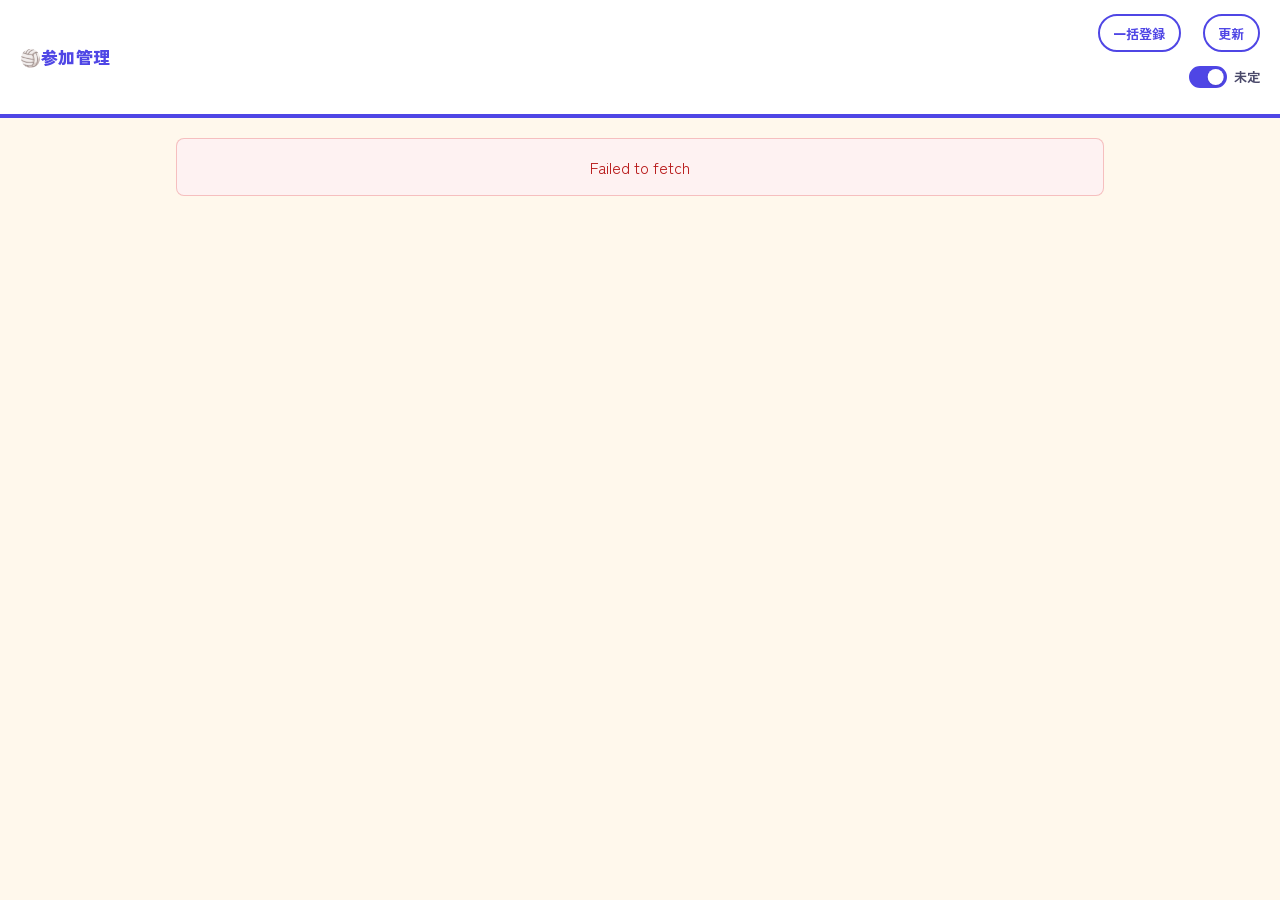
<file: volley-app/index.html>
<!DOCTYPE html>
<html lang="ja">
<head>
  <meta charset="UTF-8" />
  <meta name="viewport" content="width=device-width, initial-scale=1, interactive-widget=resizes-content" />
  <title>バレーボール参加管理</title>
  <link rel="preconnect" href="https://fonts.googleapis.com" />
  <link rel="preconnect" href="https://fonts.gstatic.com" crossorigin />
  <link href="https://fonts.googleapis.com/css2?family=Zen+Kaku+Gothic+New:wght@400;500;700;900&display=swap" rel="stylesheet" />
  <link rel="stylesheet" href="styles.css?v=21" />
</head>
<body>
  <header>
    <div class="header-row">
      <div class="header-leading">
        <h1>🏐参加管理</h1>
      </div>
      <div class="header-actions">
        <a class="header-link-btn" id="bulkRegisterLink" href="/bulk">一括登録</a>
        <div class="header-actions-stack">
          <button type="button" class="refresh-btn" id="refreshCalendarBtn" title="最新データを再取得">更新</button>
          <label class="undecided-toggle" for="showUndecidedToggle" title="未定の日程の表示を切り替え">
            <input type="checkbox" id="showUndecidedToggle" checked />
            <span class="undecided-toggle-ui" aria-hidden="true"></span>
            <span class="undecided-toggle-label">未定</span>
          </label>
        </div>
      </div>
    </div>
    <p id="periodLabel" hidden></p>
  </header>

  <main>
    <div id="errorArea"></div>
    <div id="loadingArea" class="loading-panel" role="status" aria-live="polite">
      <div class="loading-spinner" aria-hidden="true"></div>
      <p>カレンダーを読み込んでいます…</p>
    </div>
    <div id="calendarArea" class="calendars" style="display:none;"></div>
  </main>

  <div id="modalOverlay" class="modal-overlay" aria-hidden="true">
    <div class="modal" role="dialog" aria-labelledby="modalTitle">
      <div class="modal-header">
        <div class="modal-header-top">
          <div>
            <div class="modal-title-row">
              <h2 id="modalTitle">詳細</h2>
              <span id="modalTimeSlot" class="modal-time-slot"></span>
            </div>
            <div class="meta grouped-meta" id="modalMeta"></div>
            <div id="orgDetailPanel" class="org-detail-panel" aria-live="polite"></div>
            <p id="modalScheduleRemark" class="schedule-remark" style="display:none;" hidden></p>
          </div>
          <button type="button" class="close-btn" id="closeModalBtn" aria-label="閉じる">&times;</button>
        </div>
      </div>
      <div class="modal-body" id="modalBody">
        <p id="modalCount" style="font-weight:600;margin-top:0;"></p>
        <h3 style="font-size:0.95rem;margin:0 0 0.25rem;">参加者一覧</h3>
        <ul id="participantList" class="participant-list"></ul>
        <p id="emptyParticipants" class="empty-participants" style="display:none;">まだ登録がありません</p>
        <section id="participantRegisterSection" class="form-section">
          <h3>参加登録</h3>
          <label for="participantMemberSelect">名前</label>
          <select id="participantMemberSelect">
            <option value="">選択してください</option>
          </select>
          <div class="status-group" role="radiogroup" aria-label="参加状況">
            <label class="status-option confirmed">
              <input type="radio" name="editStatus" value="1" />
              <span>○</span>
            </label>
            <label class="status-option pending">
              <input type="radio" name="editStatus" value="2" />
              <span>△</span>
            </label>
            <label class="status-option absent">
              <input type="radio" name="editStatus" value="3" />
              <span>✕</span>
            </label>
          </div>
          <label for="editRemark">備考（任意）</label>
          <input type="text" id="editRemark" autocomplete="off" />
          <button type="button" id="saveParticipantBtn" class="submit-btn">登録</button>
        </section>
        <p id="modalFormMessage" class="form-message"></p>
      </div>
    </div>
  </div>

  <script src="config.js"></script>
  <script src="js/participant-api.js?v=2"></script>
  <script src="js/spreadsheet-loader.js?v=4"></script>
  <script src="js/calendar-app.js?v=16"></script>
</body>
</html>
</file>
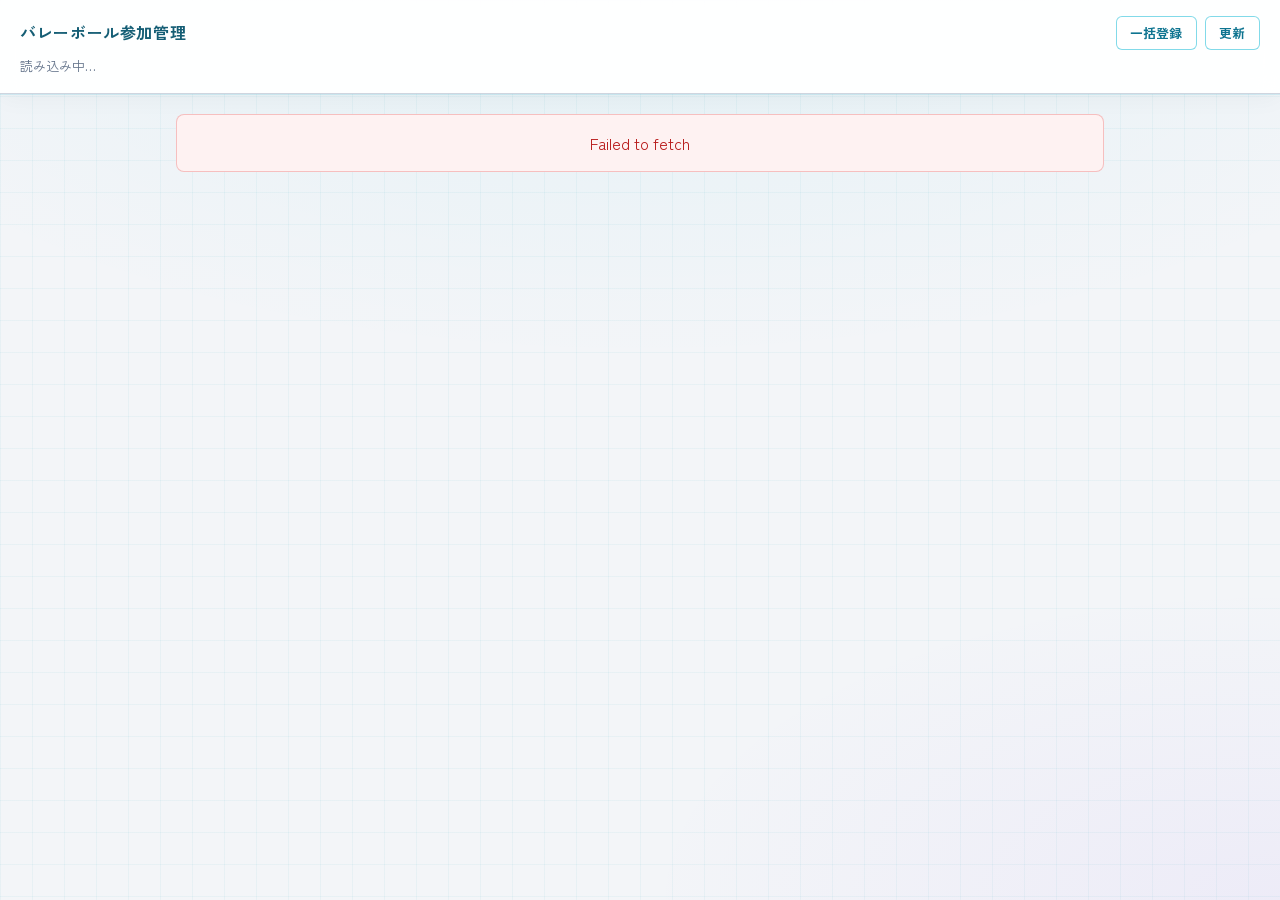
<file: volley_participants/index.html>
<!DOCTYPE html>
<html lang="ja">
<head>
  <meta charset="UTF-8" />
  <meta name="viewport" content="width=device-width, initial-scale=1" />
  <title>バレーボール参加管理（閲覧）</title>
  <link rel="preconnect" href="https://fonts.googleapis.com" />
  <link rel="preconnect" href="https://fonts.gstatic.com" crossorigin />
  <link href="https://fonts.googleapis.com/css2?family=Orbitron:wght@500;700&family=Zen+Kaku+Gothic+New:wght@400;500;700&display=swap" rel="stylesheet" />
  <link rel="stylesheet" href="styles.css?v=9" />
</head>
<body>
  <header>
    <div class="header-row">
      <h1>バレーボール参加管理</h1>
      <div class="header-actions">
        <a class="header-link-btn" id="bulkRegisterLink" href="#">一括登録</a>
        <button type="button" class="refresh-btn" id="refreshCalendarBtn" title="最新データを再取得">更新</button>
        <div id="refreshSpinner" class="header-refresh-spinner" style="display:none;" aria-hidden="true"></div>
      </div>
    </div>
    <p id="periodLabel">読み込み中…</p>
  </header>

  <main>
    <div id="errorArea"></div>
    <div id="loadingArea" class="loading-panel" role="status" aria-live="polite">
      <div class="loading-spinner" aria-hidden="true"></div>
      <p>カレンダーを読み込んでいます…</p>
    </div>
    <div id="calendarArea" class="calendars" style="display:none;"></div>
  </main>

  <div id="modalOverlay" class="modal-overlay" aria-hidden="true">
    <div class="modal" role="dialog" aria-labelledby="modalTitle">
      <div class="modal-header">
        <div class="modal-header-top">
          <div>
            <div class="modal-title-row">
              <h2 id="modalTitle">詳細</h2>
              <span id="modalTimeSlot" class="modal-time-slot"></span>
            </div>
            <div class="meta grouped-meta" id="modalMeta"></div>
            <div id="orgDetailPanel" class="org-detail-panel" aria-live="polite"></div>
            <p id="modalScheduleRemark" class="schedule-remark"></p>
          </div>
          <button type="button" class="close-btn" id="closeModalBtn" aria-label="閉じる">&times;</button>
        </div>
      </div>
      <div class="modal-body">
        <p id="modalCount" style="font-weight:600;margin-top:0;"></p>
        <h3 style="font-size:0.95rem;margin:0 0 0.25rem;">参加者一覧</h3>
        <p class="form-hint" style="margin-top:0;margin-bottom:0.5rem;color:var(--muted);font-size:0.85rem;">
          下のフォームから参加状況を登録・変更できます
        </p>
        <ul id="participantList" class="participant-list"></ul>
        <p id="emptyParticipants" class="empty-participants" style="display:none;">まだ登録がありません</p>
        <section id="participantRegisterSection" class="form-section">
          <h3>参加登録</h3>
          <p class="form-hint">一覧の名前をタップするとフォームに反映されます</p>
          <label for="participantMemberSelect">名前</label>
          <select id="participantMemberSelect">
            <option value="">選択してください</option>
          </select>
          <div class="status-group" role="radiogroup" aria-label="参加状況">
            <label class="status-option confirmed">
              <input type="radio" name="editStatus" value="1" />
              <span>○</span>
            </label>
            <label class="status-option pending">
              <input type="radio" name="editStatus" value="2" />
              <span>△</span>
            </label>
            <label class="status-option absent">
              <input type="radio" name="editStatus" value="3" />
              <span>✕</span>
            </label>
          </div>
          <label for="editRemark">備考（任意）</label>
          <input type="text" id="editRemark" autocomplete="off" />
          <button type="button" id="saveParticipantBtn" class="submit-btn">登録</button>
        </section>
        <p id="modalFormMessage" class="form-message"></p>
      </div>
    </div>
  </div>

  <script src="config.js?v=6"></script>
  <script src="participant-api.js?v=6"></script>
  <script src="spreadsheet-loader.js?v=6"></script>
  <script src="app.js?v=6"></script>
</body>
</html>
</file>
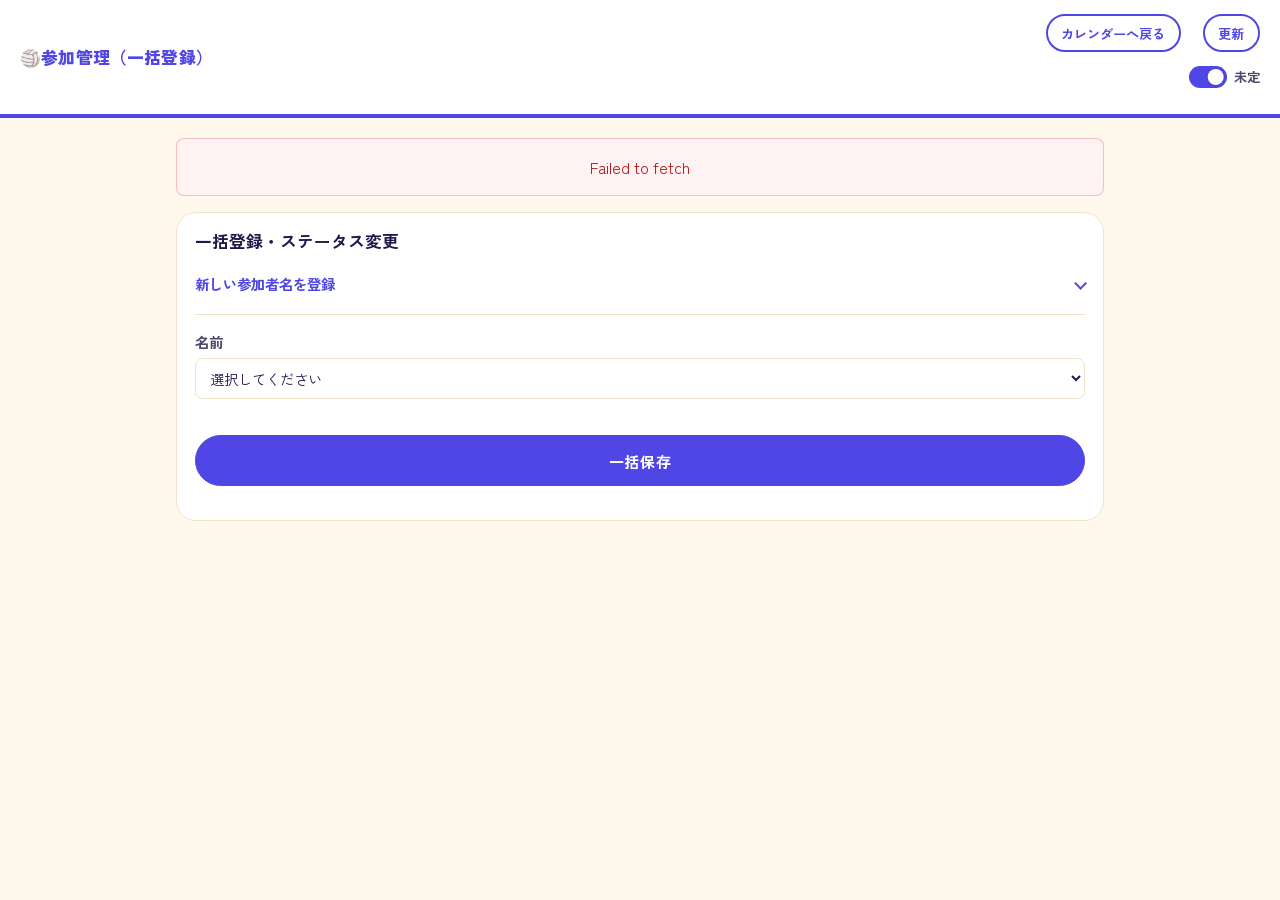
<file: volley-app/bulk.html>
<!DOCTYPE html>
<html lang="ja">
<head>
  <meta charset="UTF-8" />
  <meta name="viewport" content="width=device-width, initial-scale=1" />
  <title>バレーボール参加管理（一括登録）</title>
  <link rel="preconnect" href="https://fonts.googleapis.com" />
  <link rel="preconnect" href="https://fonts.gstatic.com" crossorigin />
  <link href="https://fonts.googleapis.com/css2?family=Zen+Kaku+Gothic+New:wght@400;500;700;900&display=swap" rel="stylesheet" />
  <link rel="stylesheet" href="styles.css?v=21" />
</head>
<body>
  <header>
    <div class="header-row">
      <div class="header-leading">
        <h1>🏐参加管理（一括登録）</h1>
      </div>
      <div class="header-actions">
        <a class="header-link-btn" id="calendarLink" href="/">カレンダーへ戻る</a>
        <div class="header-actions-stack">
          <button type="button" class="refresh-btn" id="refreshBulkBtn" title="最新データを再取得">更新</button>
          <label class="undecided-toggle" for="showUndecidedToggle" title="未定の日程の表示を切り替え">
            <input type="checkbox" id="showUndecidedToggle" checked />
            <span class="undecided-toggle-ui" aria-hidden="true"></span>
            <span class="undecided-toggle-label">未定</span>
          </label>
        </div>
      </div>
    </div>
  </header>

  <main>
    <div id="errorArea"></div>
    <div id="loadingArea" class="loading-panel" role="status" aria-live="polite">
      <div class="loading-spinner" aria-hidden="true"></div>
      <p>データを読み込んでいます…</p>
    </div>

    <section id="bulkArea" class="bulk-panel" style="display:none;">
      <h2 class="bulk-title">一括登録・ステータス変更</h2>

      <details class="bulk-member-register">
        <summary class="bulk-member-register-summary">
          <span>新しい参加者名を登録</span>
        </summary>
        <div class="bulk-register-toolbar">
          <div class="bulk-field">
            <label for="memberRegisterInput">参加者名</label>
            <input type="text" id="memberRegisterInput" placeholder="例: 山田 太郎" autocomplete="name" />
          </div>
          <div class="bulk-field-action">
            <button type="button" class="member-register-btn" id="memberRegisterBtn">登録</button>
          </div>
        </div>
      </details>

      <div class="bulk-toolbar">
        <div class="bulk-field">
          <label for="bulkMemberSelect">名前</label>
          <select id="bulkMemberSelect">
            <option value="">選択してください</option>
          </select>
        </div>
      </div>

      <p id="bulkTableEmpty" class="bulk-block-empty" style="display:none;">表示できる日程がありません。</p>
      <div id="bulkTableLoading" class="bulk-block-loading" style="display:none;" aria-hidden="true">
        <div class="loading-spinner loading-spinner--sm" aria-hidden="true"></div>
        <span>読み込み中…</span>
      </div>

      <div id="bulkTableWrap" class="bulk-table-wrap" style="display:none;">
        <table class="bulk-table">
          <thead>
            <tr>
              <th class="col-date">日付・時間</th>
              <th class="col-loc">場所</th>
              <th class="col-status">ステータス</th>
              <th class="col-remark">備考</th>
            </tr>
          </thead>
          <tbody id="bulkTableBody"></tbody>
        </table>
      </div>

      <button type="button" class="submit-btn" id="bulkSubmitBtn">一括保存</button>
      <p id="bulkFormMessage" class="form-message"></p>
    </section>
  </main>

  <script src="config.js"></script>
  <script src="js/participant-api.js?v=2"></script>
  <script src="js/spreadsheet-loader.js?v=3"></script>
  <script src="js/bulk-app.js?v=4"></script>
</body>
</html>
</file>
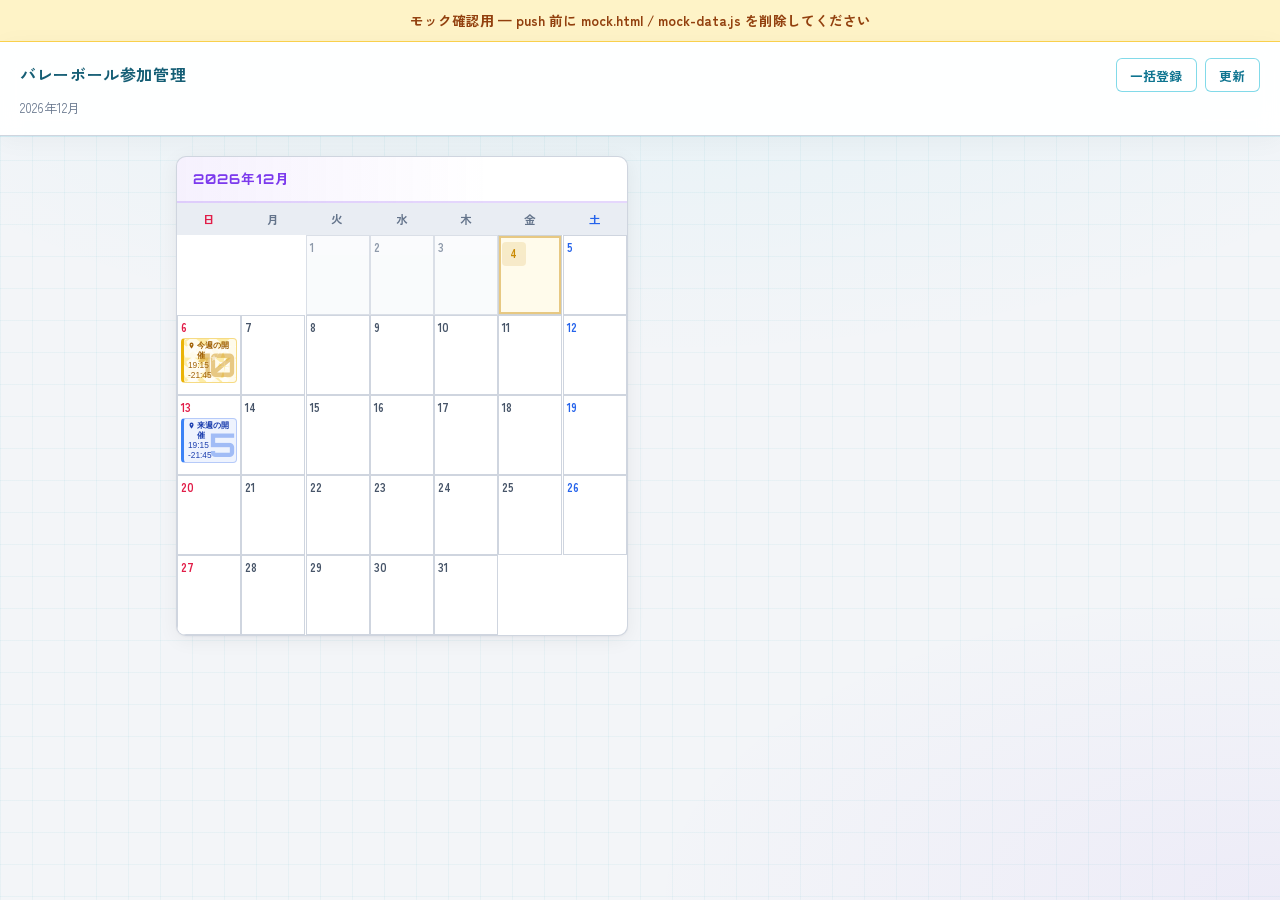
<file: volley_participants/mock.html>
<!DOCTYPE html>
<html lang="ja">
<head>
  <meta charset="UTF-8" />
  <meta name="viewport" content="width=device-width, initial-scale=1" />
  <title>【モック】バレーボール参加管理（閲覧）</title>
  <link rel="preconnect" href="https://fonts.googleapis.com" />
  <link rel="preconnect" href="https://fonts.gstatic.com" crossorigin />
  <link href="https://fonts.googleapis.com/css2?family=Orbitron:wght@500;700&family=Zen+Kaku+Gothic+New:wght@400;500;700&display=swap" rel="stylesheet" />
  <link rel="stylesheet" href="styles.css?v=9" />
  <style>
    .mock-banner {
      margin: 0;
      padding: 0.65rem 1rem;
      background: #fef3c7;
      color: #92400e;
      font-size: 0.85rem;
      font-weight: 600;
      text-align: center;
      border-bottom: 1px solid #fcd34d;
    }
  </style>
</head>
<body>
  <p class="mock-banner">
    モック確認用 — push 前に mock.html / mock-data.js を削除してください
  </p>
  <header>
    <div class="header-row">
      <h1>バレーボール参加管理</h1>
      <div class="header-actions">
        <a class="header-link-btn" id="bulkRegisterLink" href="#">一括登録</a>
        <button type="button" class="refresh-btn" id="refreshCalendarBtn" title="モック再読み込み">更新</button>
        <div id="refreshSpinner" class="header-refresh-spinner" style="display:none;" aria-hidden="true"></div>
      </div>
    </div>
    <p id="periodLabel">読み込み中…</p>
  </header>

  <main>
    <div id="errorArea"></div>
    <div id="loadingArea" class="loading-panel" role="status" aria-live="polite">
      <div class="loading-spinner" aria-hidden="true"></div>
      <p>カレンダーを読み込んでいます…</p>
    </div>
    <div id="calendarArea" class="calendars" style="display:none;"></div>
  </main>

  <div id="modalOverlay" class="modal-overlay" aria-hidden="true">
    <div class="modal" role="dialog" aria-labelledby="modalTitle">
      <div class="modal-header">
        <div class="modal-header-top">
          <div>
            <div class="modal-title-row">
              <h2 id="modalTitle">詳細</h2>
              <span id="modalTimeSlot" class="modal-time-slot"></span>
            </div>
            <div class="meta grouped-meta" id="modalMeta"></div>
            <div id="orgDetailPanel" class="org-detail-panel" aria-live="polite"></div>
            <p id="modalScheduleRemark" class="schedule-remark"></p>
          </div>
          <button type="button" class="close-btn" id="closeModalBtn" aria-label="閉じる">&times;</button>
        </div>
      </div>
      <div class="modal-body">
        <p id="modalCount" style="font-weight:600;margin-top:0;"></p>
        <h3 style="font-size:0.95rem;margin:0 0 0.25rem;">参加者一覧</h3>
        <p class="form-hint" style="margin-top:0;margin-bottom:0.5rem;color:var(--muted);font-size:0.85rem;">
          下のフォームから参加状況を登録・変更できます（モックは保存しません）
        </p>
        <ul id="participantList" class="participant-list"></ul>
        <p id="emptyParticipants" class="empty-participants" style="display:none;">まだ登録がありません</p>
        <section id="participantRegisterSection" class="form-section">
          <h3>参加登録</h3>
          <p class="form-hint">一覧の名前をタップするとフォームに反映されます</p>
          <label for="participantMemberSelect">名前</label>
          <select id="participantMemberSelect">
            <option value="">選択してください</option>
          </select>
          <div class="status-group" role="radiogroup" aria-label="参加状況">
            <label class="status-option confirmed">
              <input type="radio" name="editStatus" value="1" />
              <span>○</span>
            </label>
            <label class="status-option pending">
              <input type="radio" name="editStatus" value="2" />
              <span>△</span>
            </label>
            <label class="status-option absent">
              <input type="radio" name="editStatus" value="3" />
              <span>✕</span>
            </label>
          </div>
          <label for="editRemark">備考（任意）</label>
          <input type="text" id="editRemark" autocomplete="off" />
          <button type="button" id="saveParticipantBtn" class="submit-btn">登録</button>
        </section>
        <p id="modalFormMessage" class="form-message"></p>
      </div>
    </div>
  </div>

  <script src="config.js"></script>
  <script src="participant-api.js"></script>
  <script src="spreadsheet-loader.js"></script>
  <script src="mock-data.js"></script>
  <script src="app.js?v=6"></script>
</body>
</html>
</file>
<file: volley-app/styles.css>
﻿:root {
  /* 地: あたたかいクリーム。アクセントはインディゴ、人数は 12 色のレインボーゲージ */
  --bg: #fff8ec;
  --bg-subtle: #fdf0da;
  --bg-grid: transparent;
  --card: #ffffff;
  --card-hover: #f5f3ff;
  --primary: #4f46e5;
  --primary-bright: #818cf8;
  --primary-dim: #4f46e5;
  --primary-dark: #3730a3;
  --primary-soft: rgba(79, 70, 229, 0.1);
  --accent: #4f46e5;
  --accent-soft: rgba(79, 70, 229, 0.08);
  --text: #1e1b4b;
  --text-secondary: #4b4a6b;
  --muted: #6b6a85;
  --border: #f1e4c8;
  --border-strong: #dcc9a0;
  --confirmed: #dc2626;
  --pending: #b45309;
  --absent: #2563eb;
  --neon-green: #15803d;
  --neon-green-dim: rgba(21, 128, 61, 0.1);
  --sun: #dc2626;
  --sat: #2563eb;
  /* 人数ゲージ: 1 マス = 1 人、3 人ごとに色が変わる 4 色（1〜3 青 / 4〜6 緑 / 7〜9 黄 / 10〜12 ピンク） */
  --g-a: #38bdf8;
  --g-b: #34d399;
  --g-c: #fbbf24;
  --g-d: #fb7185;
  --g0: #cbc5b8;
  --g1: var(--g-a);
  --g2: var(--g-a);
  --g3: var(--g-a);
  --g4: var(--g-b);
  --g5: var(--g-b);
  --g6: var(--g-b);
  --g7: var(--g-c);
  --g8: var(--g-c);
  --g9: var(--g-c);
  --g10: var(--g-d);
  --g11: var(--g-d);
  --g12: var(--g-d);
  --tier-low: var(--g2);
  --tier-mid: var(--g6);
  --tier-high: #15803d;
  --track: #f3e9d4;
  --glow-cyan: 0 0 0 3px rgba(79, 70, 229, 0.14);
  --glow-violet: 0 0 0 3px rgba(79, 70, 229, 0.14);
  --glow-green: 0 0 0 3px rgba(21, 128, 61, 0.14);
  /* 体育館が確保できた日程カード（未定チップに使っていた黄） */
  --gym-booked-bg: var(--bg-subtle);
  --gym-booked-bg-hover: #f8e8c4;
  --gym-booked-border: var(--border-strong);
  --shadow: 0 2px 0 rgba(30, 27, 75, 0.06);
  --font-body: "Zen Kaku Gothic New", "Hiragino Sans", "Meiryo", sans-serif;
  --font-display: var(--font-body);
}

* { box-sizing: border-box; }

/* スマホで下に引っ張ったときのブラウザ標準の再読み込みを無効にする（更新は「更新」ボタンで行う） */
html,
body {
  overscroll-behavior-y: contain;
}

body {
  margin: 0;
  font-family: var(--font-body);
  background-color: var(--bg);
  color: var(--text);
  line-height: 1.5;
  min-height: 100vh;
}

header {
  position: relative;
  background: var(--card);
  color: var(--text);
  padding: 0.9rem 1.25rem 1rem;
}

/* ヘッダーの下端: インディゴの単色ライン */
header::after {
  content: "";
  position: absolute;
  left: 0;
  right: 0;
  bottom: 0;
  height: 4px;
  background: var(--primary);
}

header h1 {
  margin: 0;
  font-family: var(--font-body);
  font-size: 1.05rem;
  font-weight: 900;
  letter-spacing: 0.01em;
  color: var(--primary);
  white-space: nowrap;
}

.header-row {
  display: flex;
  align-items: center;
  justify-content: space-between;
  gap: 0.75rem;
  flex-wrap: wrap;
}

.header-leading {
  display: flex;
  align-items: center;
  flex-wrap: nowrap;
  gap: 0.7rem;
  min-width: 0;
  flex: 0 1 auto;
}

.undecided-toggle {
  display: inline-flex;
  align-items: center;
  justify-content: flex-end;
  gap: 0.4rem;
  min-height: 38px;
  padding: 0;
  border: none;
  background: transparent;
  cursor: pointer;
  user-select: none;
  font-size: 0.82rem;
  font-weight: 700;
  font-family: var(--font-body);
  color: var(--text-secondary);
  white-space: nowrap;
  touch-action: manipulation;
}

.undecided-toggle input {
  position: absolute;
  opacity: 0;
  width: 1px;
  height: 1px;
  pointer-events: none;
}

.undecided-toggle-ui {
  position: relative;
  width: 2.4rem;
  height: 1.35rem;
  flex-shrink: 0;
  border-radius: 999px;
  background: var(--track);
  border: 2px solid var(--border-strong);
  transition: background 0.15s, border-color 0.15s;
}

.undecided-toggle-ui::after {
  content: "";
  position: absolute;
  top: 1px;
  left: 1px;
  width: 1rem;
  height: 1rem;
  border-radius: 50%;
  background: #fff;
  box-shadow: 0 1px 2px rgba(30, 27, 75, 0.18);
  transition: transform 0.15s;
}

.undecided-toggle input:checked + .undecided-toggle-ui {
  background: var(--primary);
  border-color: var(--primary);
}

.undecided-toggle input:checked + .undecided-toggle-ui::after {
  transform: translateX(0.98rem);
}

.undecided-toggle input:focus-visible + .undecided-toggle-ui {
  box-shadow: var(--glow-cyan);
}

.undecided-toggle-label {
  letter-spacing: 0.01em;
}

.header-actions {
  display: flex;
  align-items: flex-start;
  gap: 0.5rem;
}

.header-actions-stack {
  display: flex;
  flex-direction: column;
  align-items: flex-end;
  gap: 0.35rem;
}

.refresh-btn,
.header-link-btn {
  display: inline-flex;
  align-items: center;
  min-height: 38px;
  padding: 0 0.85rem;
  border: 2px solid var(--primary);
  border-radius: 999px;
  background: var(--card);
  color: var(--primary);
  font-size: 0.82rem;
  font-weight: 700;
  font-family: var(--font-body);
  white-space: nowrap;
  text-decoration: none;
  transition: background 0.15s, color 0.15s, transform 0.15s;
}

.refresh-btn {
  cursor: pointer;
}

.refresh-btn:hover:not(:disabled),
.header-link-btn:hover {
  background: var(--primary);
  color: #fff;
}

.refresh-btn:active:not(:disabled),
.header-link-btn:active {
  background: var(--primary-dark);
  color: #fff;
  transform: scale(0.97);
}

.refresh-btn:disabled {
  opacity: 0.45;
  cursor: not-allowed;
}

header p {
  margin: 0.35rem 0 0;
  font-size: 0.82rem;
  color: var(--muted);
}

main {
  max-width: 960px;
  margin: 0 auto;
  padding: 1.25rem 1rem;
}

.site-footer {
  max-width: 960px;
  margin: 0 auto;
  padding: 0 1rem 1.5rem;
  font-size: 0.78rem;
  color: var(--muted);
  text-align: center;
}

.loading-panel {
  display: flex;
  flex-direction: column;
  align-items: center;
  justify-content: center;
  gap: 0.85rem;
  padding: 3rem 1rem;
  color: var(--muted);
}

.loading-panel p {
  margin: 0;
  font-size: 0.95rem;
}

.loading-spinner {
  width: 36px;
  height: 36px;
  border: 2px solid rgba(79, 70, 229, 0.15);
  border-top-color: var(--primary);
  border-radius: 50%;
  animation: spin 0.75s linear infinite;
  flex-shrink: 0;
}

.loading-spinner--sm {
  width: 22px;
  height: 22px;
}

@keyframes spin {
  to { transform: rotate(360deg); }
}

.error-banner {
  text-align: center;
  padding: 1rem;
  color: #b91c1c;
  background: #fef2f2;
  border: 1px solid rgba(220, 38, 38, 0.25);
  border-radius: 8px;
  margin-bottom: 1rem;
}

.calendars {
  display: grid;
  gap: 1.5rem;
}

@media (min-width: 720px) {
  .calendars:has(.month-card + .month-card) {
    grid-template-columns: 1fr 1fr;
  }
}

.month-card {
  background: var(--card);
  border-radius: 20px;
  border: 2px solid var(--border);
  overflow: hidden;
}

.month-title {
  padding: 0.8rem 1rem;
  font-size: 1.1rem;
  font-weight: 900;
  color: var(--primary);
  background: var(--primary-soft);
  border-bottom: 2px solid var(--border);
}

.weekdays,
.days {
  display: grid;
  grid-template-columns: repeat(7, minmax(0, 1fr));
  width: 100%;
}

.weekdays span {
  text-align: center;
  font-size: 0.7rem;
  font-weight: 600;
  color: var(--muted);
  padding: 0.4rem 0;
  background: var(--card);
  border-bottom: 1px solid var(--border);
}

.weekdays .sun { color: var(--sun); }
.weekdays .sat { color: var(--sat); }

/* 罫線はセル間の 1px の隙間で作る（セルごとの二重線を避ける） */
.days {
  gap: 1px;
  background: var(--border);
}

.day-cell {
  min-width: 0;
  min-height: 84px;
  container-type: inline-size;
  padding: 4px;
  background: var(--card);
  overflow: hidden;
}

.day-cell.day-cell--pad {
  background: var(--bg-subtle);
  min-height: 0;
  padding: 0;
}

.day-cell.other-month {
  background: var(--bg-subtle);
}

.day-cell.past .day-num {
  color: var(--muted);
}

.day-cell.past .event-chip {
  opacity: 0.6;
}

.day-cell.today .day-num {
  display: inline-flex;
  align-items: center;
  justify-content: center;
  min-width: 1.4rem;
  height: 1.4rem;
  padding: 0 0.25rem;
  border-radius: 999px;
  background: var(--primary);
  color: #fff;
  font-weight: 900;
}

.day-num {
  font-size: 0.74rem;
  font-weight: 600;
  margin-bottom: 3px;
  color: var(--text);
  font-variant-numeric: tabular-nums;
}

.day-num.sun,
.day-num.holiday { color: var(--sun); }
.day-num.sat { color: var(--sat); }

/* 練習チップ。人数は数字と下端のゲージ（8人 = 開催見込み高）で読む */
.event-chip {
  display: grid;
  grid-template-columns: minmax(0, 1fr) auto;
  grid-template-areas:
    "loc count"
    "time time"
    "foot foot"
    "meter meter";
  column-gap: 4px;
  align-items: start;
  width: 100%;
  max-width: 100%;
  min-width: 0;
  box-sizing: border-box;
  touch-action: manipulation;
  text-align: left;
  border: 2px solid var(--border);
  border-radius: 12px;
  background: var(--card);
  color: var(--text);
  font-family: inherit;
  font-size: 0.68rem;
  padding: 5px 6px 6px;
  margin-bottom: 3px;
  cursor: pointer;
  line-height: 1.2;
  overflow-wrap: normal;
  transition: background 0.15s, border-color 0.15s;
}

.event-chip:hover {
  background: var(--card-hover);
  border-color: var(--border-strong);
}

.event-chip:active {
  background: var(--bg-subtle);
}

.event-chip.event-chip--tentative {
  border-style: dashed;
  background: var(--card);
}

.event-chip.event-chip--booked {
  background: var(--gym-booked-bg);
  border-color: var(--gym-booked-border);
}

.event-chip.event-chip--booked:hover {
  background: var(--gym-booked-bg-hover);
  border-color: var(--gym-booked-border);
}

.event-chip.event-chip--booked:active {
  background: #f3d9a4;
}

.event-chip.event-chip--no-location {
  grid-template-columns: minmax(0, 1fr);
  grid-template-areas:
    "count"
    "time"
    "foot"
    "meter";
}

/* 参加人数ゲージ: 12 分割、1 マス = 1 人。3 人ごとに色が変わる。
   --n は calendar-app.js が 0〜12 で設定する。人数の数字は色を付けず黒のまま */
.event-chip::after,
#modalCount::after {
  content: "";
  --gap: 1px;
  background:
    linear-gradient(90deg, transparent calc(var(--n, 0) / 12 * 100%), var(--track) 0),
    linear-gradient(
      90deg,
      var(--g1) 0 8.3333%,
      var(--g2) 0 16.6667%,
      var(--g3) 0 25%,
      var(--g4) 0 33.3333%,
      var(--g5) 0 41.6667%,
      var(--g6) 0 50%,
      var(--g7) 0 58.3333%,
      var(--g8) 0 66.6667%,
      var(--g9) 0 75%,
      var(--g10) 0 83.3333%,
      var(--g11) 0 91.6667%,
      var(--g12) 0 100%
    );
  -webkit-mask: repeating-linear-gradient(
    90deg,
    #000 0 calc(100% / 12 - var(--gap)),
    transparent 0 calc(100% / 12)
  );
  mask: repeating-linear-gradient(
    90deg,
    #000 0 calc(100% / 12 - var(--gap)),
    transparent 0 calc(100% / 12)
  );
}

.event-chip::after {
  grid-area: meter;
  height: 6px;
  margin-top: 5px;
  border-radius: 3px;
}

#modalCount::after {
  --gap: 2px;
  display: block;
  width: 12rem;
  max-width: 100%;
  height: 8px;
  margin-top: 0.5rem;
}

.event-chip .chip-bg-count {
  grid-area: count;
  align-self: start;
  display: block;
  margin: 0;
  padding: 0;
  font-size: 1.05rem;
  font-weight: 900;
  line-height: 1;
  letter-spacing: -0.01em;
  font-variant-numeric: tabular-nums;
  color: var(--text);
  pointer-events: none;
  user-select: none;
}

.event-chip .chip-bg-count::after {
  content: "人";
  margin-left: 1px;
  font-size: 0.55em;
  font-weight: 700;
  letter-spacing: 0;
}

.event-chip .filter-status {
  grid-area: foot;
  display: block;
  margin-top: 3px;
  padding-top: 2px;
  border-top: 1px dashed rgba(148, 163, 184, 0.4);
  font-weight: 600;
}

.event-chip .filter-status.status-confirmed { color: var(--confirmed); }
.event-chip .filter-status.status-pending { color: var(--pending); }
.event-chip .filter-status.status-absent { color: var(--absent); }
.event-chip .filter-status.status-none { color: var(--muted); font-weight: 500; }

.member-filter {
  background: var(--card);
  border-radius: 10px;
  padding: 1rem 1.25rem;
  margin-bottom: 1rem;
  border: 1px solid var(--border);
  box-shadow: var(--shadow);
}

.member-filter label {
  margin-bottom: 0.5rem;
}

.member-filter-row {
  display: flex;
  gap: 0.5rem;
  align-items: center;
}

.member-filter-row select {
  flex: 1;
  margin-bottom: 0;
  padding: 0.6rem 0.75rem;
  border: 1px solid var(--border);
  border-radius: 6px;
  font-size: 1rem;
  background: var(--card);
  color: var(--text);
}

.filter-clear-btn {
  flex-shrink: 0;
  padding: 0.6rem 0.85rem;
  border: 1px solid var(--border-strong);
  border-radius: 6px;
  background: var(--card);
  color: var(--primary-dim);
  font-size: 0.85rem;
  cursor: pointer;
}

.filter-clear-btn:hover {
  background: var(--primary-soft);
  box-shadow: var(--glow-cyan);
}

.member-filter-hint {
  margin: 0.5rem 0 0;
  font-size: 0.8rem;
  color: var(--muted);
}

input.name-locked {
  background: #f1f5f9 !important;
  color: var(--muted) !important;
  cursor: not-allowed;
  border-color: var(--border) !important;
}

.name-locked-hint {
  display: none;
  font-size: 0.8rem;
  color: var(--muted);
  margin: -0.5rem 0 0.75rem;
}

.text-link-btn {
  display: none;
  margin: -0.5rem 0 0.75rem;
  padding: 0;
  border: none;
  background: none;
  color: var(--primary-dim);
  font-size: 0.85rem;
  cursor: pointer;
  text-decoration: underline;
}

.event-chip .chip-location {
  grid-area: loc;
  min-width: 0;
  display: block;
  font-size: 0.72rem;
  font-weight: 700;
  line-height: 1.2;
  color: var(--text);
}

.event-chip .chip-loc-line {
  display: flex;
  align-items: flex-start;
  gap: 2px;
  max-width: 100%;
}

.event-chip .chip-loc-line + .chip-loc-line {
  margin-top: 2px;
}

.event-chip .chip-loc-pin {
  width: 0.85em;
  height: 0.85em;
  flex-shrink: 0;
  margin-top: 0.1em;
  color: var(--muted);
}

.event-chip .chip-loc-text {
  min-width: 0;
  word-break: normal;
  overflow-wrap: normal;
}

.event-chip .chip-footer {
  grid-area: time;
  display: block;
  margin-top: 2px;
  line-height: 1.15;
}

.event-chip .chip-time {
  display: block;
  font-size: 0.66rem;
  font-weight: 500;
  line-height: 1.2;
  white-space: nowrap;
  color: var(--text-secondary);
  font-variant-numeric: tabular-nums;
}

.event-chip .chip-counts {
  display: block;
}

.event-chip .chip-counts .count-absent {
  display: block;
  font-size: 0.66rem;
  font-weight: 600;
  line-height: 1.2;
  word-break: keep-all;
  color: var(--muted);
}

/* スマホ: 7列の月表のまま、チップを縦積み・装飾なしに詰める */
@media (max-width: 720px) {
  header {
    padding: 0.75rem 1rem;
  }

  main {
    padding: 0.75rem 0.5rem;
  }

  .day-cell {
    min-height: 72px;
    padding: 2px;
  }

  .day-num {
    margin: 0 0 2px 2px;
    font-size: 0.7rem;
  }

  .event-chip {
    grid-template-columns: minmax(0, 1fr);
    grid-template-areas:
      "count"
      "loc"
      "time"
      "foot"
      "meter";
    row-gap: 1px;
    padding: 3px 3px 4px;
    border-width: 1.5px;
    border-radius: 9px;
    margin-bottom: 2px;
  }

  .event-chip .chip-bg-count {
    justify-self: start;
    font-size: 0.98rem;
  }

  .event-chip .chip-location {
    font-size: 0.66rem;
    font-weight: 600;
  }

  .event-chip .chip-loc-pin {
    display: none;
  }

  .event-chip .chip-time,
  .event-chip .chip-counts .count-absent {
    font-size: 0.625rem;
    white-space: normal;
    word-break: normal;
  }

  .event-chip::after {
    height: 5px;
    margin-top: 3px;
  }
}

.schedule-group-grid {
  --sg-cols: 1;
  width: 100%;
}

.schedule-group-row {
  display: grid;
  grid-template-columns: 3.4em repeat(var(--sg-cols), minmax(0, 1fr));
  column-gap: 0.5rem;
  row-gap: 0.15rem;
  align-items: start;
  margin-bottom: 0.2rem;
}

.schedule-group-row:last-child {
  margin-bottom: 0;
}

.sg-label {
  font-weight: 700;
  white-space: nowrap;
  color: var(--primary-dim);
}

.sg-cell {
  min-width: 0;
  word-break: break-word;
  line-height: 1.25;
}

.event-chip .schedule-group-grid {
  margin-bottom: 0.15rem;
}

.event-chip .sg-cell + .sg-cell {
  border-left: 1px solid rgba(148, 163, 184, 0.35);
  padding-left: 0.45rem;
}

.grouped-meta .schedule-group-grid {
  font-size: 0.9rem;
}

.grouped-meta .schedule-group-row {
  grid-template-columns: 4.5em repeat(var(--sg-cols), minmax(5rem, 1fr));
  column-gap: 1rem;
  margin-bottom: 0.35rem;
}

.grouped-meta .sg-cell + .sg-cell {
  border-left: 1px solid rgba(148, 163, 184, 0.3);
  padding-left: 0.75rem;
}

html.modal-open,
html.modal-open body {
  overflow: hidden;
  overscroll-behavior: none;
}

body.modal-open {
  position: fixed;
  width: 100%;
  left: 0;
  right: 0;
}

.modal-overlay {
  display: none;
  position: fixed;
  inset: 0;
  background: rgba(15, 23, 42, 0.4);
  z-index: 100;
  align-items: flex-end;
  justify-content: center;
  padding: 0;
  overflow: hidden;
  overscroll-behavior: none;
}

.modal-overlay.open {
  display: flex;
}

@media (min-width: 600px) {
  .modal-overlay {
    align-items: center;
    padding: 1rem;
  }
}

.modal {
  position: relative;
  display: flex;
  flex-direction: column;
  background: var(--card);
  width: 100%;
  max-width: 520px;
  max-height: 92vh;
  max-height: 92dvh;
  overflow: hidden;
  border-radius: 24px 24px 0 0;
  border: 2px solid var(--border);
  box-shadow: 0 12px 40px rgba(30, 27, 75, 0.2);
}

@media (min-width: 600px) {
  .modal { border-radius: 24px; }
}

.modal-header {
  padding: 1rem 1.25rem;
  border-bottom: 1px solid var(--border);
  position: relative;
  flex-shrink: 0;
  background: var(--card);
  z-index: 2;
}

.modal-header-top {
  display: flex;
  justify-content: space-between;
  align-items: flex-start;
  gap: 0.75rem;
}

.modal-title-row {
  display: flex;
  flex-wrap: wrap;
  align-items: baseline;
  gap: 0.35rem 0.75rem;
}

.modal-header h2 {
  margin: 0;
  font-family: var(--font-display);
  font-size: 1.05rem;
  font-weight: 700;
  letter-spacing: 0;
  color: var(--text);
}

.modal-time-slot {
  font-size: 0.95rem;
  font-weight: 600;
  color: var(--accent);
  white-space: nowrap;
}

.modal-header .meta {
  font-size: 0.85rem;
  color: var(--text-secondary);
  margin-top: 0.5rem;
  line-height: 1.45;
}

.org-id-link {
  border: none;
  background: none;
  padding: 0;
  margin: 0;
  color: var(--primary-dim);
  font: inherit;
  font-weight: 600;
  text-decoration: underline;
  cursor: pointer;
}

.org-id-link:hover { color: var(--accent); }

.venue-map-link {
  display: inline-flex;
  align-items: center;
  flex-wrap: wrap;
  gap: 0.2rem;
  color: var(--primary-dim);
  font-weight: 600;
  text-decoration: underline;
  cursor: pointer;
  padding: 0.15rem 0.1rem;
}

.venue-map-link:hover { color: var(--accent); }

.venue-map-link::after {
  content: 'MAP';
  display: inline-block;
  font-size: 0.65rem;
  font-weight: 700;
  line-height: 1.2;
  padding: 0.1rem 0.35rem;
  border-radius: 999px;
  background: var(--primary-soft);
  border: 1px solid var(--border-strong);
  color: var(--primary);
  text-decoration: none;
}

.org-detail-panel {
  display: none;
  margin-top: 0.65rem;
  padding: 0.65rem 0.75rem;
  background: var(--primary-soft);
  border: 1px solid rgba(79, 70, 229, 0.2);
  border-radius: 8px;
  font-size: 0.85rem;
  line-height: 1.5;
}

.org-detail-panel.open { display: block; }

.org-detail-panel h4 {
  margin: 0 0 0.5rem;
  font-size: 0.9rem;
  color: var(--primary-dark);
}

.org-detail-panel dl {
  margin: 0;
  display: grid;
  grid-template-columns: auto 1fr;
  gap: 0.25rem 0.75rem;
}

.org-detail-panel dt {
  margin: 0;
  color: var(--muted);
  font-weight: 600;
}

.org-detail-panel dd { margin: 0; }

.org-detail-close {
  margin-top: 0.5rem;
  padding: 0.25rem 0.5rem;
  border: none;
  background: none;
  color: var(--primary-dim);
  font-size: 0.8rem;
  cursor: pointer;
  text-decoration: underline;
}

.schedule-remark {
  font-size: 0.85rem;
  color: var(--text-secondary);
  margin: 0.5rem 0 0;
  padding: 0.5rem 0.65rem;
  background: var(--accent-soft);
  border: 1px solid rgba(79, 70, 229, 0.2);
  border-left: 3px solid var(--accent);
  border-radius: 6px;
  line-height: 1.45;
}

.schedule-remark:empty {
  display: none;
}

.close-btn {
  flex-shrink: 0;
  border: 1px solid var(--border);
  background: var(--card);
  width: 40px;
  height: 40px;
  border-radius: 999px;
  font-size: 1.25rem;
  color: var(--muted);
  cursor: pointer;
  line-height: 1;
  transition: color 0.15s, border-color 0.15s, box-shadow 0.15s;
}

.close-btn:hover {
  color: var(--text);
  background: var(--bg-subtle);
  border-color: var(--muted);
}

.modal-body {
  flex: 1 1 auto;
  min-height: 0;
  overflow-y: scroll;
  -webkit-overflow-scrolling: touch;
  overscroll-behavior: contain;
  padding: 1rem 1.25rem 1.5rem;
  touch-action: pan-y;
}

.modal-count--hot {
  color: var(--tier-high) !important;
  font-weight: 700;
}

.modal-loading {
  display: none;
  position: absolute;
  inset: 0;
  z-index: 10;
  flex-direction: column;
  align-items: center;
  justify-content: center;
  gap: 0.65rem;
  background: rgba(255, 255, 255, 0.92);
  color: var(--muted);
  font-size: 0.9rem;
  border-radius: 24px 24px 0 0;
  pointer-events: auto;
}

@media (min-width: 600px) {
  .modal-loading {
    border-radius: 24px;
  }
}

.modal.modal-is-loading .modal-header,
.modal.modal-is-loading .modal-body {
  pointer-events: none;
  user-select: none;
}

.modal-loading.visible {
  display: flex;
}

.submit-btn.is-loading {
  display: inline-flex;
  align-items: center;
  justify-content: center;
  gap: 0.5rem;
}

.submit-btn.is-loading .loading-spinner {
  width: 18px;
  height: 18px;
  border-width: 2px;
}

.participant-list {
  list-style: none;
  padding: 0;
  margin: 0 0 1.25rem;
  border: 1px solid var(--border);
  border-radius: 8px;
  overflow: hidden;
}

.participant-list li {
  display: flex;
  justify-content: space-between;
  align-items: center;
  gap: 0.5rem;
  padding: 0.5rem 0.75rem;
  border-bottom: 1px solid var(--border);
  font-size: 0.9rem;
  cursor: pointer;
  transition: background 0.15s;
  background: var(--card);
}

.participant-info {
  flex: 1;
  min-width: 0;
  display: flex;
  align-items: center;
  gap: 0.35rem;
}

.participant-name {
  flex-shrink: 0;
  font-weight: 500;
}

.participant-remark {
  flex: 1;
  min-width: 0;
  color: var(--muted);
  font-size: 0.8rem;
  white-space: nowrap;
  overflow: hidden;
  text-overflow: ellipsis;
}

.participant-list li:hover {
  background: transparent;
}

@media (hover: hover) and (pointer: fine) {
  .participant-list li:hover {
    background: var(--primary-soft);
  }
}

.participant-list.participant-list--ignore-pointer {
  pointer-events: none;
}

.participant-list li.selected {
  background: var(--primary-soft);
  box-shadow: inset 3px 0 0 var(--primary);
}

.participant-list li:last-child { border-bottom: none; }

.edit-target-name {
  margin: 0 0 0.75rem;
  font-size: 1rem;
  font-weight: 600;
}

.success-banner {
  display: none;
  padding: 0.75rem 1rem;
  margin-top: 0.75rem;
  background: var(--neon-green-dim);
  border: 1px solid rgba(21, 128, 61, 0.3);
  border-radius: 8px;
  color: #166534;
  font-size: 0.9rem;
  font-weight: 600;
  line-height: 1.4;
}

.success-banner.visible {
  display: block;
  animation: fadeIn 0.25s ease;
}

@keyframes fadeIn {
  from { opacity: 0; transform: translateY(-4px); }
  to { opacity: 1; transform: translateY(0); }
}

.badge {
  min-width: 1.75rem;
  padding: 0.15rem 0.5rem;
  border-radius: 4px;
  font-size: 1rem;
  line-height: 1.2;
  font-weight: 700;
  text-align: center;
  flex-shrink: 0;
  border: 1px solid transparent;
}

.badge.confirmed {
  background: rgba(220, 38, 38, 0.08);
  color: var(--confirmed);
  border-color: rgba(220, 38, 38, 0.3);
}

.badge.pending {
  background: rgba(180, 83, 9, 0.08);
  color: var(--pending);
  border-color: rgba(180, 83, 9, 0.3);
}

.badge.absent {
  background: rgba(37, 99, 235, 0.08);
  color: var(--absent);
  border-color: rgba(37, 99, 235, 0.3);
}

.form-section h3 {
  margin: 0 0 0.75rem;
  font-size: 0.95rem;
  font-family: var(--font-body);
  letter-spacing: 0.04em;
  color: var(--accent);
}

#participantRegisterSection {
  margin-top: 1.25rem;
  padding-top: 1.25rem;
  border-top: 1px solid var(--border);
}

label {
  display: block;
  font-size: 0.82rem;
  font-weight: 600;
  margin-bottom: 0.35rem;
  color: var(--text-secondary);
}

input[type="text"],
select,
textarea {
  width: 100%;
  padding: 0.6rem 0.75rem;
  border: 1px solid var(--border);
  border-radius: 6px;
  font-size: 1rem;
  margin-bottom: 1rem;
  font-family: inherit;
  background: var(--card);
  color: var(--text);
  transition: border-color 0.15s, box-shadow 0.15s;
}

button:focus,
a:focus,
.event-chip:focus,
input:focus,
select:focus,
textarea:focus {
  outline: none;
}

button:focus-visible,
a:focus-visible,
.event-chip:focus-visible,
input:focus-visible,
select:focus-visible,
textarea:focus-visible {
  outline: 2px solid var(--primary-dim);
  outline-offset: 2px;
}

input:focus-visible,
select:focus-visible,
textarea:focus-visible {
  border-color: var(--primary-bright);
}

textarea {
  resize: vertical;
  min-height: 2.75rem;
}

.status-group {
  display: grid;
  grid-template-columns: repeat(3, 1fr);
  gap: 0.5rem;
  margin-bottom: 1rem;
}

.status-option {
  position: relative;
}

.status-option input {
  position: absolute;
  opacity: 0;
  width: 0;
  height: 0;
}

.status-option span {
  display: flex;
  align-items: center;
  justify-content: center;
  min-height: 48px;
  padding: 0.4rem 0.5rem;
  border: 1px solid var(--border-strong);
  border-radius: 14px;
  cursor: pointer;
  font-size: 1.35rem;
  font-weight: 700;
  line-height: 1.2;
  transition: background 0.15s, border-color 0.15s, color 0.15s;
  background: var(--card);
  color: var(--muted);
}

.status-option:hover input:not(:checked) + span {
  background: var(--bg-subtle);
}

.status-option input:focus-visible + span {
  outline: 2px solid var(--primary);
  outline-offset: 2px;
}

/* 選択中: 枠を 2px 相当にして色を付ける（影は使わない） */
.status-option input:checked + span {
  border-color: var(--text);
  background: var(--bg-subtle);
  color: var(--text);
  box-shadow: inset 0 0 0 1px var(--text);
}

.status-option.confirmed input:checked + span {
  border-color: var(--confirmed);
  background: rgba(220, 38, 38, 0.08);
  color: var(--confirmed);
  box-shadow: inset 0 0 0 1px var(--confirmed);
}

.status-option.pending input:checked + span {
  border-color: var(--pending);
  background: rgba(180, 83, 9, 0.08);
  color: var(--pending);
  box-shadow: inset 0 0 0 1px var(--pending);
}

.status-option.absent input:checked + span {
  border-color: var(--absent);
  background: rgba(37, 99, 235, 0.08);
  color: var(--absent);
  box-shadow: inset 0 0 0 1px var(--absent);
}

.submit-btn {
  width: 100%;
  padding: 0.85rem;
  border: 1px solid var(--primary);
  border-radius: 999px;
  background: var(--primary);
  color: #fff;
  font-family: var(--font-body);
  font-size: 0.95rem;
  font-weight: 700;
  letter-spacing: 0.04em;
  cursor: pointer;
  transition: background 0.15s, box-shadow 0.15s, color 0.15s;
}

.submit-btn:disabled {
  opacity: 0.45;
  cursor: not-allowed;
  box-shadow: none;
}

.submit-btn:not(:disabled):hover {
  background: var(--primary-dark);
  border-color: var(--primary-dark);
  color: #fff;
}

.form-message {
  margin-top: 0.75rem;
  font-size: 0.85rem;
  text-align: center;
}

.form-message.ok {
  color: #166534;
}

.form-message.err {
  color: #b91c1c;
}

.empty-participants {
  color: var(--muted);
  font-size: 0.9rem;
  margin-bottom: 1rem;
}

/* ===== 一括登録画面 ===== */
.bulk-panel {
  background: var(--card);
  border-radius: 20px;
  border: 1px solid var(--border);
  padding: 1rem 1.1rem 1.25rem;
}

.bulk-title {
  margin: 0 0 0.85rem;
  font-size: 1.05rem;
  font-weight: 700;
  letter-spacing: 0;
  color: var(--text);
}

.bulk-member-register {
  margin-bottom: 1rem;
  padding-bottom: 0.85rem;
  border-bottom: 1px solid var(--border);
}

.bulk-member-register-summary {
  list-style: none;
  cursor: pointer;
  display: flex;
  align-items: center;
  justify-content: space-between;
  gap: 0.5rem;
  padding: 0.35rem 0;
  font-size: 0.9rem;
  font-weight: 600;
  color: var(--primary-dim);
  user-select: none;
}

.bulk-member-register-summary::-webkit-details-marker {
  display: none;
}

.bulk-member-register-summary::after {
  content: "";
  width: 0.45rem;
  height: 0.45rem;
  border-right: 2px solid var(--primary-dim);
  border-bottom: 2px solid var(--primary-dim);
  transform: rotate(45deg);
  transition: transform 0.15s;
  flex-shrink: 0;
}

.bulk-member-register[open] .bulk-member-register-summary::after {
  transform: rotate(-135deg);
  margin-top: 0.2rem;
}

.bulk-member-register .bulk-register-toolbar {
  margin-top: 0.75rem;
}

.bulk-view-tabs {
  display: flex;
  flex-wrap: wrap;
  gap: 0.5rem;
  margin: 0 0 1rem;
  padding-bottom: 1rem;
  border-bottom: 1px solid var(--border);
}

.bulk-view-tab {
  flex: 1 1 auto;
  min-width: 8rem;
  padding: 0.55rem 0.75rem;
  border: 2px solid var(--border);
  border-radius: 999px;
  background: var(--card);
  color: var(--text);
  font-size: 0.85rem;
  font-weight: 600;
  cursor: pointer;
  font-family: var(--font-body);
  text-align: center;
  transition: border-color 0.15s, background 0.15s, color 0.15s;
}

.bulk-view-tab.active {
  border-color: var(--primary);
  background: var(--primary-soft);
  color: var(--primary-dark);
}

.bulk-view-tab-hint {
  flex: 1 1 100%;
  margin: 0;
  font-size: 0.8rem;
  color: var(--muted);
}

.bulk-register-toolbar,
.bulk-toolbar {
  display: grid;
  grid-template-columns: repeat(auto-fit, minmax(200px, 1fr));
  gap: 1rem 1.25rem;
  align-items: end;
  margin-bottom: 0.75rem;
}

.bulk-field {
  display: flex;
  flex-direction: column;
  min-width: 0;
}

.bulk-field-action {
  display: flex;
  flex-direction: column;
  justify-content: flex-end;
}

.bulk-register-toolbar label,
.bulk-toolbar label {
  margin-bottom: 0.35rem;
  font-size: 0.9rem;
}

.bulk-register-toolbar input[type="text"],
.bulk-toolbar select {
  width: 100%;
  padding: 0.5rem 0.65rem;
  font-size: 0.9rem;
  border: 1px solid var(--border);
  border-radius: 8px;
  font-family: var(--font-body);
  background: var(--card);
  color: var(--text);
}

.member-register-btn {
  width: 100%;
  min-height: 40px;
  padding: 0.5rem 0.75rem;
  border: none;
  border-radius: 999px;
  background: var(--primary);
  color: #fff;
  font-size: 0.85rem;
  font-weight: 600;
  cursor: pointer;
  font-family: var(--font-body);
}

.member-register-btn:hover:not(:disabled) {
  background: var(--primary-dark);
}

.member-register-btn:disabled {
  opacity: 0.55;
  cursor: not-allowed;
}

.bulk-block-empty {
  color: var(--muted);
  font-size: 0.9rem;
  margin: 0.5rem 0;
}

.bulk-block-loading {
  display: flex;
  flex-direction: column;
  align-items: center;
  gap: 0.5rem;
  padding: 1rem 0;
  color: var(--muted);
  font-size: 0.85rem;
}

.bulk-reg-badge {
  display: block;
  font-size: 0.7rem;
  font-weight: 600;
  color: var(--muted);
  margin-bottom: 0.2rem;
}

.bulk-loc-tentative {
  color: var(--muted);
  font-style: italic;
}

.bulk-loc-line {
  display: block;
  line-height: 1.35;
  white-space: normal;
  word-break: break-word;
}

.bulk-table tr.row-tentative td.col-loc {
  color: var(--muted);
  font-style: italic;
}

.bulk-table-wrap {
  overflow-x: auto;
  -webkit-overflow-scrolling: touch;
  margin-top: 0.5rem;
  margin-bottom: 0.75rem;
  border: 1px solid var(--border);
  border-radius: 8px;
  background: var(--card);
}

.bulk-table {
  width: max-content;
  min-width: 100%;
  border-collapse: separate;
  border-spacing: 0;
  font-size: 0.85rem;
}

.bulk-table th,
.bulk-table td {
  border-right: 1px solid var(--border);
  border-bottom: 1px solid var(--border);
  padding: 0.45rem 0.4rem;
  vertical-align: middle;
  background: var(--card);
}

.bulk-table th:last-child,
.bulk-table td:last-child {
  border-right: none;
}

.bulk-table thead th {
  background: var(--bg-subtle);
  font-weight: 600;
  white-space: nowrap;
  position: sticky;
  top: 0;
  z-index: 3;
}

.bulk-table .col-date,
.bulk-table .col-loc {
  position: sticky;
  z-index: 2;
  background: var(--card);
}

.bulk-table thead .col-date,
.bulk-table thead .col-loc {
  z-index: 4;
  background: var(--bg-subtle);
}

.bulk-table .col-date {
  left: 0;
  width: 5.6rem;
  min-width: 5.6rem;
  max-width: 5.6rem;
  white-space: normal;
  font-variant-numeric: tabular-nums;
  line-height: 1.25;
}

.bulk-table .col-loc {
  left: 5.6rem;
  width: 5.2rem;
  min-width: 5.2rem;
  max-width: 5.2rem;
  white-space: normal;
  box-shadow: 1px 0 0 var(--border-strong);
}

.bulk-date-text {
  display: block;
  font-weight: 600;
  white-space: nowrap;
}

.bulk-time-text {
  display: block;
  margin-top: 0.15rem;
  font-size: 0.72rem;
  color: var(--muted);
  font-weight: 500;
  white-space: nowrap;
}

.bulk-status-group {
  display: flex;
  gap: 0.25rem;
  flex-wrap: nowrap;
}

.bulk-status-group .status-option {
  display: block;
}

.bulk-status-group .status-option span {
  min-height: 40px;
  padding: 0.25rem 0.5rem;
  font-size: 1.05rem;
  min-width: 2.6rem;
}

.bulk-table .col-status {
  min-width: 9.4rem;
  white-space: nowrap;
}

.bulk-table .col-remark {
  min-width: 9rem;
  width: 28%;
}

.bulk-remark-input {
  width: 100%;
  min-width: 0;
  max-width: 100%;
  padding: 0.35rem 0.5rem;
  border: 1px solid var(--border);
  border-radius: 6px;
  font-size: 0.85rem;
  font-family: var(--font-body);
  box-sizing: border-box;
}

.bulk-panel .submit-btn {
  width: 100%;
  margin-top: 0.5rem;
}

.bulk-panel .submit-btn.is-loading {
  display: inline-flex;
  align-items: center;
  justify-content: center;
  gap: 0.5rem;
}

@media (max-width: 719px) {
  .bulk-table .col-date {
    left: 0;
    width: 5rem;
    min-width: 5rem;
    max-width: 5rem;
    font-size: 0.78rem;
    padding-left: 0.35rem;
    padding-right: 0.3rem;
  }

  .bulk-table .col-loc {
    left: 5rem;
    width: 4.6rem;
    min-width: 4.6rem;
    max-width: 4.6rem;
    font-size: 0.78rem;
    padding-left: 0.3rem;
    padding-right: 0.35rem;
  }

  .bulk-time-text {
    font-size: 0.68rem;
  }

  .bulk-table .col-status {
    min-width: 8.8rem;
  }

  .bulk-table .col-remark {
    min-width: 10rem;
    width: auto;
  }

  .bulk-remark-input {
    min-width: 9rem;
    font-size: 16px;
    padding: 0.5rem 0.65rem;
  }

  .bulk-status-group .status-option span {
    padding: 0.25rem 0.4rem;
    min-width: 2.5rem;
  }
}

@media (prefers-reduced-motion: reduce) {
  *,
  *::before,
  *::after {
    animation-duration: 0.01ms !important;
    animation-iteration-count: 1 !important;
    transition-duration: 0.01ms !important;
  }

  .loading-spinner,
  .loading-spinner--sm,
  .submit-btn.is-loading .loading-spinner {
    animation: none;
  }
}
</file>
<file: volley_participants/styles.css>
﻿:root {
  --bg: #f3f5f8;
  --bg-subtle: #e9edf3;
  --bg-grid: rgba(8, 145, 178, 0.05);
  --card: #ffffff;
  --card-hover: #f8fafc;
  --primary: #0891b2;
  --primary-bright: #06b6d4;
  --primary-dim: #0e7490;
  --primary-dark: #155e75;
  --primary-soft: rgba(6, 182, 212, 0.1);
  --accent: #7c3aed;
  --accent-soft: rgba(124, 58, 237, 0.07);
  --text: #1e293b;
  --text-secondary: #475569;
  --muted: #64748b;
  --border: rgba(148, 163, 184, 0.45);
  --border-strong: rgba(6, 182, 212, 0.5);
  --confirmed: #dc2626;
  --pending: #ca8a04;
  --absent: #2563eb;
  --neon-green: #059669;
  --neon-green-dim: rgba(5, 150, 105, 0.12);
  --sun: #e11d48;
  --sat: #2563eb;
  --glow-cyan: 0 0 0 1px rgba(6, 182, 212, 0.35), 0 2px 14px rgba(6, 182, 212, 0.18);
  --glow-violet: 0 0 0 1px rgba(124, 58, 237, 0.3), 0 2px 12px rgba(124, 58, 237, 0.12);
  --glow-green: 0 0 0 1px rgba(5, 150, 105, 0.35), 0 2px 12px rgba(5, 150, 105, 0.15);
  --shadow: 0 1px 2px rgba(15, 23, 42, 0.04), 0 4px 20px rgba(15, 23, 42, 0.06);
  --font-body: "Zen Kaku Gothic New", "Hiragino Sans", "Meiryo", sans-serif;
  --font-display: "Orbitron", "Zen Kaku Gothic New", sans-serif;
}

* { box-sizing: border-box; }

body {
  margin: 0;
  font-family: var(--font-body);
  background-color: var(--bg);
  background-image:
    radial-gradient(ellipse 70% 45% at 50% -5%, rgba(6, 182, 212, 0.07), transparent),
    radial-gradient(ellipse 50% 35% at 100% 100%, rgba(124, 58, 237, 0.05), transparent),
    linear-gradient(var(--bg-grid) 1px, transparent 1px),
    linear-gradient(90deg, var(--bg-grid) 1px, transparent 1px);
  background-size: auto, auto, 32px 32px, 32px 32px;
  color: var(--text);
  line-height: 1.5;
  min-height: 100vh;
}

header {
  background: rgba(255, 255, 255, 0.94);
  color: var(--text);
  padding: 1rem 1.25rem 1.1rem;
  border-bottom: 1px solid var(--border);
  box-shadow: 0 1px 0 rgba(6, 182, 212, 0.12), 0 4px 24px rgba(15, 23, 42, 0.04);
  backdrop-filter: blur(10px);
}

header h1 {
  margin: 0;
  font-family: var(--font-display);
  font-size: 1rem;
  font-weight: 700;
  letter-spacing: 0.04em;
  color: var(--primary-dark);
}

.header-row {
  display: flex;
  align-items: center;
  justify-content: space-between;
  gap: 0.75rem;
  flex-wrap: wrap;
}

.header-actions {
  display: flex;
  align-items: center;
  gap: 0.5rem;
}

.refresh-btn,
.header-link-btn {
  padding: 0.4rem 0.85rem;
  border: 1px solid var(--border-strong);
  border-radius: 6px;
  background: var(--card);
  color: var(--primary-dim);
  font-size: 0.8rem;
  font-weight: 600;
  font-family: var(--font-body);
  white-space: nowrap;
  text-decoration: none;
  transition: background 0.15s, box-shadow 0.15s, border-color 0.15s, color 0.15s;
}

.refresh-btn {
  cursor: pointer;
}

.refresh-btn:hover:not(:disabled),
.header-link-btn:hover {
  background: var(--primary-soft);
  border-color: var(--primary-bright);
  color: var(--primary-dark);
  box-shadow: var(--glow-cyan);
}

.refresh-btn:disabled {
  opacity: 0.45;
  cursor: not-allowed;
}

.header-refresh-spinner {
  width: 18px;
  height: 18px;
  border: 2px solid rgba(6, 182, 212, 0.2);
  border-top-color: var(--primary-bright);
  border-radius: 50%;
  animation: spin 0.75s linear infinite;
  flex-shrink: 0;
}

header p {
  margin: 0.35rem 0 0;
  font-size: 0.82rem;
  color: var(--muted);
}

main {
  max-width: 960px;
  margin: 0 auto;
  padding: 1.25rem 1rem;
}

.site-footer {
  max-width: 960px;
  margin: 0 auto;
  padding: 0 1rem 1.5rem;
  font-size: 0.78rem;
  color: var(--muted);
  text-align: center;
}

.loading-panel {
  display: flex;
  flex-direction: column;
  align-items: center;
  justify-content: center;
  gap: 0.85rem;
  padding: 3rem 1rem;
  color: var(--muted);
}

.loading-panel p {
  margin: 0;
  font-size: 0.95rem;
}

.loading-spinner {
  width: 36px;
  height: 36px;
  border: 2px solid rgba(6, 182, 212, 0.15);
  border-top-color: var(--primary-bright);
  border-radius: 50%;
  animation: spin 0.75s linear infinite;
  flex-shrink: 0;
}

.loading-spinner--sm {
  width: 22px;
  height: 22px;
}

@keyframes spin {
  to { transform: rotate(360deg); }
}

.error-banner {
  text-align: center;
  padding: 1rem;
  color: #b91c1c;
  background: #fef2f2;
  border: 1px solid rgba(220, 38, 38, 0.25);
  border-radius: 8px;
  margin-bottom: 1rem;
}

.calendars {
  display: grid;
  gap: 1.5rem;
}

@media (min-width: 720px) {
  .calendars {
    grid-template-columns: 1fr 1fr;
  }
}

.month-card {
  background: var(--card);
  border-radius: 10px;
  border: 1px solid var(--border);
  box-shadow: var(--shadow);
  overflow: hidden;
}

.month-title {
  padding: 0.75rem 1rem;
  font-family: var(--font-display);
  font-weight: 700;
  font-size: 0.85rem;
  letter-spacing: 0.08em;
  color: var(--accent);
  background: linear-gradient(90deg, var(--accent-soft), transparent 70%);
  border-bottom: 2px solid rgba(124, 58, 237, 0.2);
}

.weekdays,
.days {
  display: grid;
  grid-template-columns: repeat(7, minmax(0, 1fr));
  width: 100%;
}

.weekdays span {
  text-align: center;
  font-size: 0.72rem;
  font-weight: 600;
  color: var(--muted);
  padding: 0.45rem 0;
  background: var(--bg-subtle);
  letter-spacing: 0.04em;
}

.weekdays .sun { color: var(--sun); }
.weekdays .sat { color: var(--sat); }

.day-cell {
  min-width: 0;
  min-height: 80px;
  container-type: inline-size;
  border: 1px solid var(--border);
  padding: 3px;
  vertical-align: top;
  background: var(--card);
  overflow: hidden;
}

.day-cell.day-cell--pad {
  background: transparent;
  border-color: transparent;
  min-height: 0;
  padding: 0;
}

.day-cell.other-month {
  background: #fafbfc;
  opacity: 0.55;
}

.day-cell.past {
  background: #f8fafc;
  opacity: 0.72;
}

.day-cell.past .day-num,
.day-cell.past .event-chip {
  color: var(--muted);
}

.day-cell.past .event-chip {
  background: #f1f5f9;
  border-color: rgba(148, 163, 184, 0.35);
  box-shadow: none;
}

.day-cell.today {
  background: #fffbeb;
  box-shadow: inset 0 0 0 2px rgba(202, 138, 4, 0.45);
}

.day-cell.today .day-num {
  display: inline-flex;
  align-items: center;
  justify-content: center;
  min-width: 1.5rem;
  height: 1.5rem;
  border-radius: 4px;
  background: rgba(202, 138, 4, 0.15);
  color: var(--pending) !important;
  font-weight: 700;
}

.day-num {
  font-size: 0.72rem;
  font-weight: 700;
  margin-bottom: 2px;
  color: var(--text-secondary);
  letter-spacing: 0.02em;
}

.day-num.sun { color: var(--sun); }
.day-num.sat { color: var(--sat); }

.event-chip {
  display: block;
  width: 100%;
  max-width: 100%;
  min-width: 0;
  box-sizing: border-box;
  position: relative;
  overflow: hidden;
  text-align: left;
  border: 1px solid rgba(148, 163, 184, 0.35);
  border-left: 3px solid rgba(148, 163, 184, 0.5);
  border-radius: 4px;
  background: #f1f5f9;
  color: var(--muted);
  font-size: 0.58rem;
  padding: 2px 4px;
  margin-bottom: 2px;
  cursor: pointer;
  line-height: 1.2;
  overflow-wrap: anywhere;
  transition: background 0.15s, box-shadow 0.15s, border-color 0.15s;
}

.event-chip:hover {
  box-shadow: 0 1px 4px rgba(15, 23, 42, 0.08);
}

/* 1〜4人: グレー（開催見込み低） */
.event-chip.attendance-low {
  background: #f1f5f9;
  color: var(--muted);
  border-color: rgba(148, 163, 184, 0.35);
  border-left-color: rgba(148, 163, 184, 0.5);
}

.event-chip.attendance-low:hover {
  background: #e8edf3;
  border-color: rgba(148, 163, 184, 0.45);
}

/* 5〜7人: ブルー（開催ありそう） */
.event-chip.attendance-mid {
  background: rgba(37, 99, 235, 0.08);
  color: #1e40af;
  border-color: rgba(37, 99, 235, 0.28);
  border-left-color: #3b82f6;
}

.event-chip.attendance-mid:hover {
  background: rgba(37, 99, 235, 0.14);
  border-color: rgba(37, 99, 235, 0.4);
  box-shadow: 0 0 0 1px rgba(37, 99, 235, 0.2), 0 2px 12px rgba(37, 99, 235, 0.12);
}

/* 8人以上: 黄色ラメキラキラ（楽しい・開催見込み高） */
.event-chip.attendance-high {
  /* 小さな五角星 */
  --sparkle-tiny: url("data:image/svg+xml,%3Csvg xmlns='http://www.w3.org/2000/svg' viewBox='0 0 24 24' shape-rendering='geometricPrecision'%3E%3Cpolygon points='12,1.5 14.6,9 22,9.4 16.1,13.8 18.2,21 12,17.2 5.8,21 7.9,13.8 2,9.4 9.4,9' fill='%23ffffff'/%3E%3C/svg%3E");
  --sparkle-tiny-gold: url("data:image/svg+xml,%3Csvg xmlns='http://www.w3.org/2000/svg' viewBox='0 0 24 24' shape-rendering='geometricPrecision'%3E%3Cpolygon points='12,1.5 14.6,9 22,9.4 16.1,13.8 18.2,21 12,17.2 5.8,21 7.9,13.8 2,9.4 9.4,9' fill='%23fde68a'/%3E%3C/svg%3E");
  /* 伸びた四角星（ラッキー風） */
  --sparkle-lucky: url("data:image/svg+xml,%3Csvg xmlns='http://www.w3.org/2000/svg' viewBox='0 0 24 24' shape-rendering='geometricPrecision'%3E%3Cpolygon points='12,0 13.3,10.8 24,12 13.3,13.2 12,24 10.7,13.2 0,12 10.7,10.8' fill='%23ffffff'/%3E%3C/svg%3E");
  --sparkle-lucky-gold: url("data:image/svg+xml,%3Csvg xmlns='http://www.w3.org/2000/svg' viewBox='0 0 24 24' shape-rendering='geometricPrecision'%3E%3Cpolygon points='12,0 13.3,10.8 24,12 13.3,13.2 12,24 10.7,13.2 0,12 10.7,10.8' fill='%23fde68a'/%3E%3C/svg%3E");
  --sparkle-lucky-tilt: url("data:image/svg+xml,%3Csvg xmlns='http://www.w3.org/2000/svg' viewBox='0 0 24 24' shape-rendering='geometricPrecision'%3E%3Cg transform='rotate(22 12 12)'%3E%3Cpolygon points='12,1 13.2,10.5 23,12 13.2,13.5 12,23 10.8,13.5 1,12 10.8,10.5' fill='%23ffffff'/%3E%3C/g%3E%3C/svg%3E");
  /* 中くらいの五角星 */
  --sparkle-star-sm: url("data:image/svg+xml,%3Csvg xmlns='http://www.w3.org/2000/svg' viewBox='0 0 24 24' shape-rendering='geometricPrecision'%3E%3Cpolygon points='12,2 14.5,9.2 22,9.5 16.3,14.1 18.3,21.2 12,17.5 5.7,21.2 7.7,14.1 2,9.5 9.5,9.2' fill='%23ffffff'/%3E%3C/svg%3E");
  background-color: #fffbeb;
  color: #a16207;
  border-color: rgba(234, 179, 8, 0.45);
  border-left-color: #eab308;
  isolation: isolate;
}

/* ちいさな星のラメ */
.event-chip.attendance-high::before {
  content: '';
  position: absolute;
  inset: 0;
  border-radius: inherit;
  pointer-events: none;
  z-index: 0;
  background-image: var(--sparkle-tiny), var(--sparkle-tiny-gold);
  background-size: 16px 16px, 20px 20px;
  background-position: 1px 1px, 9px 11px;
  opacity: 0.7;
  animation: lame-grain-twinkle 2.2s steps(3) infinite;
}

/* 伸びたラッキー風キラキラ＋小さな星 */
.event-chip.attendance-high::after {
  content: '';
  position: absolute;
  inset: 0;
  border-radius: inherit;
  pointer-events: none;
  z-index: 0;
  background-image:
    var(--sparkle-lucky),
    var(--sparkle-lucky-tilt),
    var(--sparkle-lucky-gold),
    var(--sparkle-star-sm),
    var(--sparkle-star-sm),
    var(--sparkle-lucky);
  background-size:
    16px 16px,
    13px 13px,
    11px 11px,
    9px 9px,
    8px 8px,
    10px 10px;
  background-position:
    16% 22%,
    74% 16%,
    84% 66%,
    30% 74%,
    58% 42%,
    46% 14%;
  background-repeat: no-repeat;
  opacity: 0.55;
  animation: lame-star-twinkle 1.7s ease-in-out infinite;
}

.event-chip.attendance-high:hover {
  background-color: #fef9c3;
  border-color: rgba(234, 179, 8, 0.55);
  box-shadow: none;
}

.event-chip.attendance-high:hover::before {
  opacity: 0.95;
}

.event-chip.attendance-high:hover::after {
  opacity: 0.85;
}

@keyframes lame-grain-twinkle {
  0%, 100% { opacity: 0.4; }
  33% { opacity: 0.85; }
  66% { opacity: 0.55; }
}

@keyframes lame-star-twinkle {
  0%, 100% {
    opacity: 0.25;
    filter: brightness(1);
  }
  20% {
    opacity: 0.9;
    filter: brightness(1.15);
  }
  45% {
    opacity: 0.4;
    filter: brightness(1);
  }
  70% {
    opacity: 1;
    filter: brightness(1.2);
  }
}

.event-chip .chip-bg-count {
  position: absolute;
  right: 0;
  bottom: 0;
  display: flex;
  align-items: flex-end;
  justify-content: flex-end;
  padding: 0 0.1rem 0.05rem 0;
  font-family: var(--font-display);
  font-size: clamp(2rem, 58cqi, 2.85rem);
  font-weight: 700;
  line-height: 1;
  letter-spacing: -0.05em;
  color: rgba(148, 163, 184, 0.42);
  pointer-events: none;
  user-select: none;
  z-index: 0;
}

.event-chip.attendance-mid .chip-bg-count {
  color: rgba(37, 99, 235, 0.38);
}

.event-chip.attendance-high .chip-bg-count {
  color: rgba(202, 138, 4, 0.45);
}

.event-chip[data-bg-count="0"] .chip-bg-count {
  color: rgba(148, 163, 184, 0.42);
}

.event-chip .chip-location,
.event-chip .chip-footer {
  position: relative;
  z-index: 1;
}

.day-cell.past .event-chip .chip-bg-count {
  color: rgba(148, 163, 184, 0.3);
}

.day-cell.past .event-chip.attendance-mid .chip-bg-count {
  color: rgba(37, 99, 235, 0.22);
}

.day-cell.past .event-chip.attendance-high .chip-bg-count {
  color: rgba(202, 138, 4, 0.28);
}

.day-cell.past .event-chip.attendance-mid {
  background: rgba(37, 99, 235, 0.05);
  color: rgba(30, 64, 175, 0.55);
  border-color: rgba(37, 99, 235, 0.18);
  border-left-color: rgba(59, 130, 246, 0.35);
}

.day-cell.past .event-chip.attendance-high {
  background-color: rgba(254, 243, 199, 0.45);
  color: rgba(161, 98, 7, 0.55);
  border-color: rgba(234, 179, 8, 0.2);
  border-left-color: rgba(234, 179, 8, 0.35);
}

.day-cell.past .event-chip.attendance-high::before,
.day-cell.past .event-chip.attendance-high::after {
  animation: none;
  opacity: 0.25;
}

.event-chip .filter-status {
  display: block;
  margin-top: 3px;
  padding-top: 2px;
  border-top: 1px dashed rgba(148, 163, 184, 0.4);
  font-weight: 600;
}

.event-chip .filter-status.status-confirmed { color: var(--confirmed); }
.event-chip .filter-status.status-pending { color: var(--pending); }
.event-chip .filter-status.status-absent { color: var(--absent); }
.event-chip .filter-status.status-none { color: var(--muted); font-weight: 500; }

.member-filter {
  background: var(--card);
  border-radius: 10px;
  padding: 1rem 1.25rem;
  margin-bottom: 1rem;
  border: 1px solid var(--border);
  box-shadow: var(--shadow);
}

.member-filter label {
  margin-bottom: 0.5rem;
}

.member-filter-row {
  display: flex;
  gap: 0.5rem;
  align-items: center;
}

.member-filter-row select {
  flex: 1;
  margin-bottom: 0;
  padding: 0.6rem 0.75rem;
  border: 1px solid var(--border);
  border-radius: 6px;
  font-size: 1rem;
  background: var(--card);
  color: var(--text);
}

.filter-clear-btn {
  flex-shrink: 0;
  padding: 0.6rem 0.85rem;
  border: 1px solid var(--border-strong);
  border-radius: 6px;
  background: var(--card);
  color: var(--primary-dim);
  font-size: 0.85rem;
  cursor: pointer;
}

.filter-clear-btn:hover {
  background: var(--primary-soft);
  box-shadow: var(--glow-cyan);
}

.member-filter-hint {
  margin: 0.5rem 0 0;
  font-size: 0.8rem;
  color: var(--muted);
}

input.name-locked {
  background: #f1f5f9 !important;
  color: var(--muted) !important;
  cursor: not-allowed;
  border-color: var(--border) !important;
}

.name-locked-hint {
  display: none;
  font-size: 0.8rem;
  color: var(--muted);
  margin: -0.5rem 0 0.75rem;
}

.text-link-btn {
  display: none;
  margin: -0.5rem 0 0.75rem;
  padding: 0;
  border: none;
  background: none;
  color: var(--primary-dim);
  font-size: 0.85rem;
  cursor: pointer;
  text-decoration: underline;
}

.event-chip .chip-location {
  display: block;
  font-size: 0.52rem;
  font-weight: 600;
  line-height: 1.15;
  letter-spacing: -0.02em;
}

.event-chip .chip-loc-line {
  display: flex;
  align-items: flex-start;
  gap: 2px;
  max-width: 100%;
}

.event-chip .chip-loc-line + .chip-loc-line {
  margin-top: 2px;
}

.event-chip .chip-loc-pin {
  width: 0.85em;
  height: 0.85em;
  flex-shrink: 0;
  margin-top: 0.05em;
  color: inherit;
}

.event-chip .chip-loc-text {
  min-width: 0;
  word-break: break-all;
  overflow-wrap: anywhere;
}

.event-chip .chip-footer {
  display: block;
  margin-top: 1px;
  line-height: 1.15;
}

.event-chip .chip-time {
  display: block;
  font-size: 0.52rem;
  font-weight: 500;
  line-height: 1.15;
  word-break: keep-all;
}

.event-chip .chip-counts {
  display: block;
}

.event-chip .chip-counts .count-absent {
  display: block;
  font-size: 0.52rem;
  font-weight: 600;
  line-height: 1.15;
  word-break: keep-all;
}

.event-chip .count-absent {
  color: rgba(37, 99, 235, 0.75);
  font-weight: 600;
}

.event-chip.attendance-mid .count-absent {
  color: rgba(37, 99, 235, 0.75);
}

.event-chip.attendance-high .count-absent {
  color: rgba(161, 98, 7, 0.7);
}

.day-cell.past .event-chip .count-absent {
  color: rgba(100, 116, 139, 0.6);
}

.schedule-group-grid {
  --sg-cols: 1;
  width: 100%;
}

.schedule-group-row {
  display: grid;
  grid-template-columns: 3.4em repeat(var(--sg-cols), minmax(0, 1fr));
  column-gap: 0.5rem;
  row-gap: 0.15rem;
  align-items: start;
  margin-bottom: 0.2rem;
}

.schedule-group-row:last-child {
  margin-bottom: 0;
}

.sg-label {
  font-weight: 700;
  white-space: nowrap;
  color: var(--accent);
}

.sg-cell {
  min-width: 0;
  word-break: break-word;
  line-height: 1.25;
}

.event-chip .schedule-group-grid {
  margin-bottom: 0.15rem;
}

.event-chip .sg-cell + .sg-cell {
  border-left: 1px solid rgba(148, 163, 184, 0.35);
  padding-left: 0.45rem;
}

.grouped-meta .schedule-group-grid {
  font-size: 0.9rem;
}

.grouped-meta .schedule-group-row {
  grid-template-columns: 4.5em repeat(var(--sg-cols), minmax(5rem, 1fr));
  column-gap: 1rem;
  margin-bottom: 0.35rem;
}

.grouped-meta .sg-cell + .sg-cell {
  border-left: 1px solid rgba(148, 163, 184, 0.3);
  padding-left: 0.75rem;
}

.modal-overlay {
  display: none;
  position: fixed;
  inset: 0;
  background: rgba(15, 23, 42, 0.35);
  z-index: 100;
  align-items: flex-end;
  justify-content: center;
  padding: 0;
  backdrop-filter: blur(4px);
}

.modal-overlay.open {
  display: flex;
}

@media (min-width: 600px) {
  .modal-overlay {
    align-items: center;
    padding: 1rem;
  }
}

.modal {
  position: relative;
  background: var(--card);
  width: 100%;
  max-width: 520px;
  max-height: 92vh;
  overflow-y: auto;
  border-radius: 12px 12px 0 0;
  border: 1px solid var(--border);
  box-shadow: var(--shadow), 0 8px 40px rgba(15, 23, 42, 0.12);
}

@media (min-width: 600px) {
  .modal { border-radius: 12px; }
}

.modal-header {
  padding: 1rem 1.25rem;
  border-bottom: 1px solid var(--border);
  position: sticky;
  top: 0;
  background: rgba(255, 255, 255, 0.97);
  z-index: 2;
  backdrop-filter: blur(8px);
}

.modal-header-top {
  display: flex;
  justify-content: space-between;
  align-items: flex-start;
  gap: 0.75rem;
}

.modal-title-row {
  display: flex;
  flex-wrap: wrap;
  align-items: baseline;
  gap: 0.35rem 0.75rem;
}

.modal-header h2 {
  margin: 0;
  font-family: var(--font-display);
  font-size: 1rem;
  font-weight: 700;
  letter-spacing: 0.04em;
  color: var(--primary-dark);
}

.modal-time-slot {
  font-size: 0.95rem;
  font-weight: 600;
  color: var(--accent);
  white-space: nowrap;
}

.modal-header .meta {
  font-size: 0.85rem;
  color: var(--text-secondary);
  margin-top: 0.5rem;
  line-height: 1.45;
}

.org-id-link {
  border: none;
  background: none;
  padding: 0;
  margin: 0;
  color: var(--primary-dim);
  font: inherit;
  font-weight: 600;
  text-decoration: underline;
  cursor: pointer;
}

.org-id-link:hover { color: var(--accent); }

.venue-map-link {
  display: inline-flex;
  align-items: center;
  flex-wrap: wrap;
  gap: 0.2rem;
  color: var(--primary-dim);
  font-weight: 600;
  text-decoration: underline;
  cursor: pointer;
  padding: 0.15rem 0.1rem;
}

.venue-map-link:hover { color: var(--accent); }

.venue-map-link::after {
  content: 'MAP';
  display: inline-block;
  font-size: 0.65rem;
  font-weight: 700;
  line-height: 1.2;
  padding: 0.1rem 0.35rem;
  border-radius: 999px;
  background: var(--primary-soft);
  border: 1px solid var(--border-strong);
  color: var(--primary);
  text-decoration: none;
}

.org-detail-panel {
  display: none;
  margin-top: 0.65rem;
  padding: 0.65rem 0.75rem;
  background: var(--primary-soft);
  border: 1px solid rgba(6, 182, 212, 0.25);
  border-radius: 8px;
  font-size: 0.85rem;
  line-height: 1.5;
}

.org-detail-panel.open { display: block; }

.org-detail-panel h4 {
  margin: 0 0 0.5rem;
  font-size: 0.9rem;
  color: var(--primary-dark);
}

.org-detail-panel dl {
  margin: 0;
  display: grid;
  grid-template-columns: auto 1fr;
  gap: 0.25rem 0.75rem;
}

.org-detail-panel dt {
  margin: 0;
  color: var(--muted);
  font-weight: 600;
}

.org-detail-panel dd { margin: 0; }

.org-detail-close {
  margin-top: 0.5rem;
  padding: 0.25rem 0.5rem;
  border: none;
  background: none;
  color: var(--primary-dim);
  font-size: 0.8rem;
  cursor: pointer;
  text-decoration: underline;
}

.schedule-remark {
  font-size: 0.85rem;
  color: var(--text-secondary);
  margin: 0.5rem 0 0;
  padding: 0.5rem 0.65rem;
  background: var(--accent-soft);
  border: 1px solid rgba(124, 58, 237, 0.15);
  border-left: 3px solid var(--accent);
  border-radius: 6px;
  line-height: 1.45;
}

.schedule-remark:empty {
  display: none;
}

.close-btn {
  border: 1px solid var(--border);
  background: var(--card);
  width: 36px;
  height: 36px;
  border-radius: 6px;
  font-size: 1.25rem;
  color: var(--muted);
  cursor: pointer;
  line-height: 1;
  transition: color 0.15s, border-color 0.15s, box-shadow 0.15s;
}

.close-btn:hover {
  color: var(--primary-dim);
  border-color: var(--primary-bright);
  box-shadow: var(--glow-cyan);
}

.modal-body {
  padding: 1rem 1.25rem 1.5rem;
}

.modal-count--hot {
  color: #ca8a04 !important;
  font-weight: 700;
}

.modal-loading {
  display: none;
  position: absolute;
  inset: 0;
  z-index: 10;
  flex-direction: column;
  align-items: center;
  justify-content: center;
  gap: 0.65rem;
  background: rgba(255, 255, 255, 0.92);
  color: var(--muted);
  font-size: 0.9rem;
  border-radius: 12px 12px 0 0;
  pointer-events: auto;
}

@media (min-width: 600px) {
  .modal-loading {
    border-radius: 12px;
  }
}

.modal.modal-is-loading .modal-header,
.modal.modal-is-loading .modal-body {
  pointer-events: none;
  user-select: none;
}

.modal-loading.visible {
  display: flex;
}

.submit-btn.is-loading {
  display: inline-flex;
  align-items: center;
  justify-content: center;
  gap: 0.5rem;
}

.submit-btn.is-loading .loading-spinner {
  width: 18px;
  height: 18px;
  border-width: 2px;
}

.participant-list {
  list-style: none;
  padding: 0;
  margin: 0 0 1.25rem;
  border: 1px solid var(--border);
  border-radius: 8px;
  overflow: hidden;
}

.participant-list li {
  display: flex;
  justify-content: space-between;
  align-items: center;
  gap: 0.5rem;
  padding: 0.5rem 0.75rem;
  border-bottom: 1px solid var(--border);
  font-size: 0.9rem;
  cursor: pointer;
  transition: background 0.15s;
  background: var(--card);
}

.participant-info {
  flex: 1;
  min-width: 0;
  display: flex;
  align-items: center;
  gap: 0.35rem;
}

.participant-name {
  flex-shrink: 0;
  font-weight: 500;
}

.participant-remark {
  flex: 1;
  min-width: 0;
  color: var(--muted);
  font-size: 0.8rem;
  white-space: nowrap;
  overflow: hidden;
  text-overflow: ellipsis;
}

.participant-list li:hover {
  background: var(--primary-soft);
}

.participant-list li.selected {
  background: rgba(6, 182, 212, 0.12);
  box-shadow: inset 3px 0 0 var(--primary-bright);
}

.participant-list li:last-child { border-bottom: none; }

.participant-list .edit-hint {
  flex-shrink: 0;
  font-size: 0.72rem;
  font-weight: 400;
  color: var(--muted);
  opacity: 0.85;
}

.participant-list li.selected .edit-hint {
  color: var(--primary-dim);
  opacity: 1;
}

.edit-target-name {
  margin: 0 0 0.75rem;
  font-size: 1rem;
  font-weight: 600;
}

.success-banner {
  display: none;
  padding: 0.75rem 1rem;
  margin-top: 0.75rem;
  background: var(--neon-green-dim);
  border: 1px solid rgba(5, 150, 105, 0.35);
  border-radius: 8px;
  color: #047857;
  font-size: 0.9rem;
  font-weight: 600;
  line-height: 1.4;
}

.success-banner.visible {
  display: block;
  animation: fadeIn 0.25s ease;
}

@keyframes fadeIn {
  from { opacity: 0; transform: translateY(-4px); }
  to { opacity: 1; transform: translateY(0); }
}

.form-hint {
  font-size: 0.8rem;
  color: var(--muted);
  margin: -0.5rem 0 0.75rem;
}

.badge {
  min-width: 1.75rem;
  padding: 0.15rem 0.5rem;
  border-radius: 4px;
  font-size: 1rem;
  line-height: 1.2;
  font-weight: 700;
  text-align: center;
  flex-shrink: 0;
  border: 1px solid transparent;
}

.badge.confirmed {
  background: rgba(220, 38, 38, 0.08);
  color: var(--confirmed);
  border-color: rgba(220, 38, 38, 0.3);
}

.badge.pending {
  background: rgba(202, 138, 4, 0.1);
  color: var(--pending);
  border-color: rgba(202, 138, 4, 0.35);
}

.badge.absent {
  background: rgba(37, 99, 235, 0.08);
  color: var(--absent);
  border-color: rgba(37, 99, 235, 0.3);
}

.form-section h3 {
  margin: 0 0 0.75rem;
  font-size: 0.88rem;
  font-family: var(--font-display);
  letter-spacing: 0.06em;
  color: var(--accent);
}

#participantRegisterSection {
  margin-top: 1.25rem;
  padding-top: 1.25rem;
  border-top: 1px solid var(--border);
}

#participantRegisterSection .form-hint {
  margin-top: -0.35rem;
}

label {
  display: block;
  font-size: 0.82rem;
  font-weight: 600;
  margin-bottom: 0.35rem;
  color: var(--text-secondary);
}

input[type="text"],
select,
textarea {
  width: 100%;
  padding: 0.6rem 0.75rem;
  border: 1px solid var(--border);
  border-radius: 6px;
  font-size: 1rem;
  margin-bottom: 1rem;
  font-family: inherit;
  background: var(--card);
  color: var(--text);
  transition: border-color 0.15s, box-shadow 0.15s;
}

input[type="text"]:focus,
select:focus,
textarea:focus {
  outline: none;
  border-color: var(--primary-bright);
  box-shadow: var(--glow-cyan);
}

textarea {
  resize: vertical;
  min-height: 2.75rem;
}

.status-group {
  display: grid;
  grid-template-columns: 1fr;
  gap: 0.5rem;
  margin-bottom: 1rem;
}

@media (min-width: 400px) {
  .status-group { grid-template-columns: repeat(3, 1fr); }
}

.status-option {
  position: relative;
}

.status-option input {
  position: absolute;
  opacity: 0;
  width: 0;
  height: 0;
}

.status-option span {
  display: block;
  text-align: center;
  padding: 0.65rem 0.5rem;
  border: 1px solid var(--border);
  border-radius: 8px;
  cursor: pointer;
  font-size: 1.35rem;
  font-weight: 700;
  line-height: 1.2;
  transition: all 0.15s;
  background: var(--card);
  color: var(--muted);
}

.status-option input:checked + span {
  border-color: var(--primary-bright);
  background: var(--primary-soft);
  color: var(--primary-dark);
  box-shadow: var(--glow-cyan);
}

.status-option.confirmed input:checked + span {
  border-color: var(--confirmed);
  background: rgba(220, 38, 38, 0.08);
  color: var(--confirmed);
  box-shadow: 0 0 0 1px rgba(220, 38, 38, 0.25), 0 2px 10px rgba(220, 38, 38, 0.1);
}

.status-option.pending input:checked + span {
  border-color: var(--pending);
  background: rgba(202, 138, 4, 0.1);
  color: var(--pending);
  box-shadow: 0 0 0 1px rgba(202, 138, 4, 0.25), 0 2px 10px rgba(202, 138, 4, 0.08);
}

.status-option.absent input:checked + span {
  border-color: var(--absent);
  background: rgba(37, 99, 235, 0.08);
  color: var(--absent);
  box-shadow: 0 0 0 1px rgba(37, 99, 235, 0.25), 0 2px 10px rgba(37, 99, 235, 0.08);
}

.submit-btn {
  width: 100%;
  padding: 0.85rem;
  border: 1px solid var(--primary-bright);
  border-radius: 8px;
  background: linear-gradient(135deg, rgba(6, 182, 212, 0.12), rgba(124, 58, 237, 0.08));
  color: var(--primary-dark);
  font-family: var(--font-display);
  font-size: 0.88rem;
  font-weight: 700;
  letter-spacing: 0.1em;
  cursor: pointer;
  transition: background 0.15s, box-shadow 0.15s, color 0.15s;
}

.submit-btn:disabled {
  opacity: 0.45;
  cursor: not-allowed;
  box-shadow: none;
}

.submit-btn:not(:disabled):hover {
  background: linear-gradient(135deg, rgba(6, 182, 212, 0.22), rgba(124, 58, 237, 0.14));
  color: var(--primary-dim);
  box-shadow: var(--glow-cyan);
}

.form-message {
  margin-top: 0.75rem;
  font-size: 0.85rem;
  text-align: center;
}

.form-message.ok {
  color: #047857;
}

.form-message.err {
  color: #b91c1c;
}

.empty-participants {
  color: var(--muted);
  font-size: 0.9rem;
  margin-bottom: 1rem;
}
</file>
